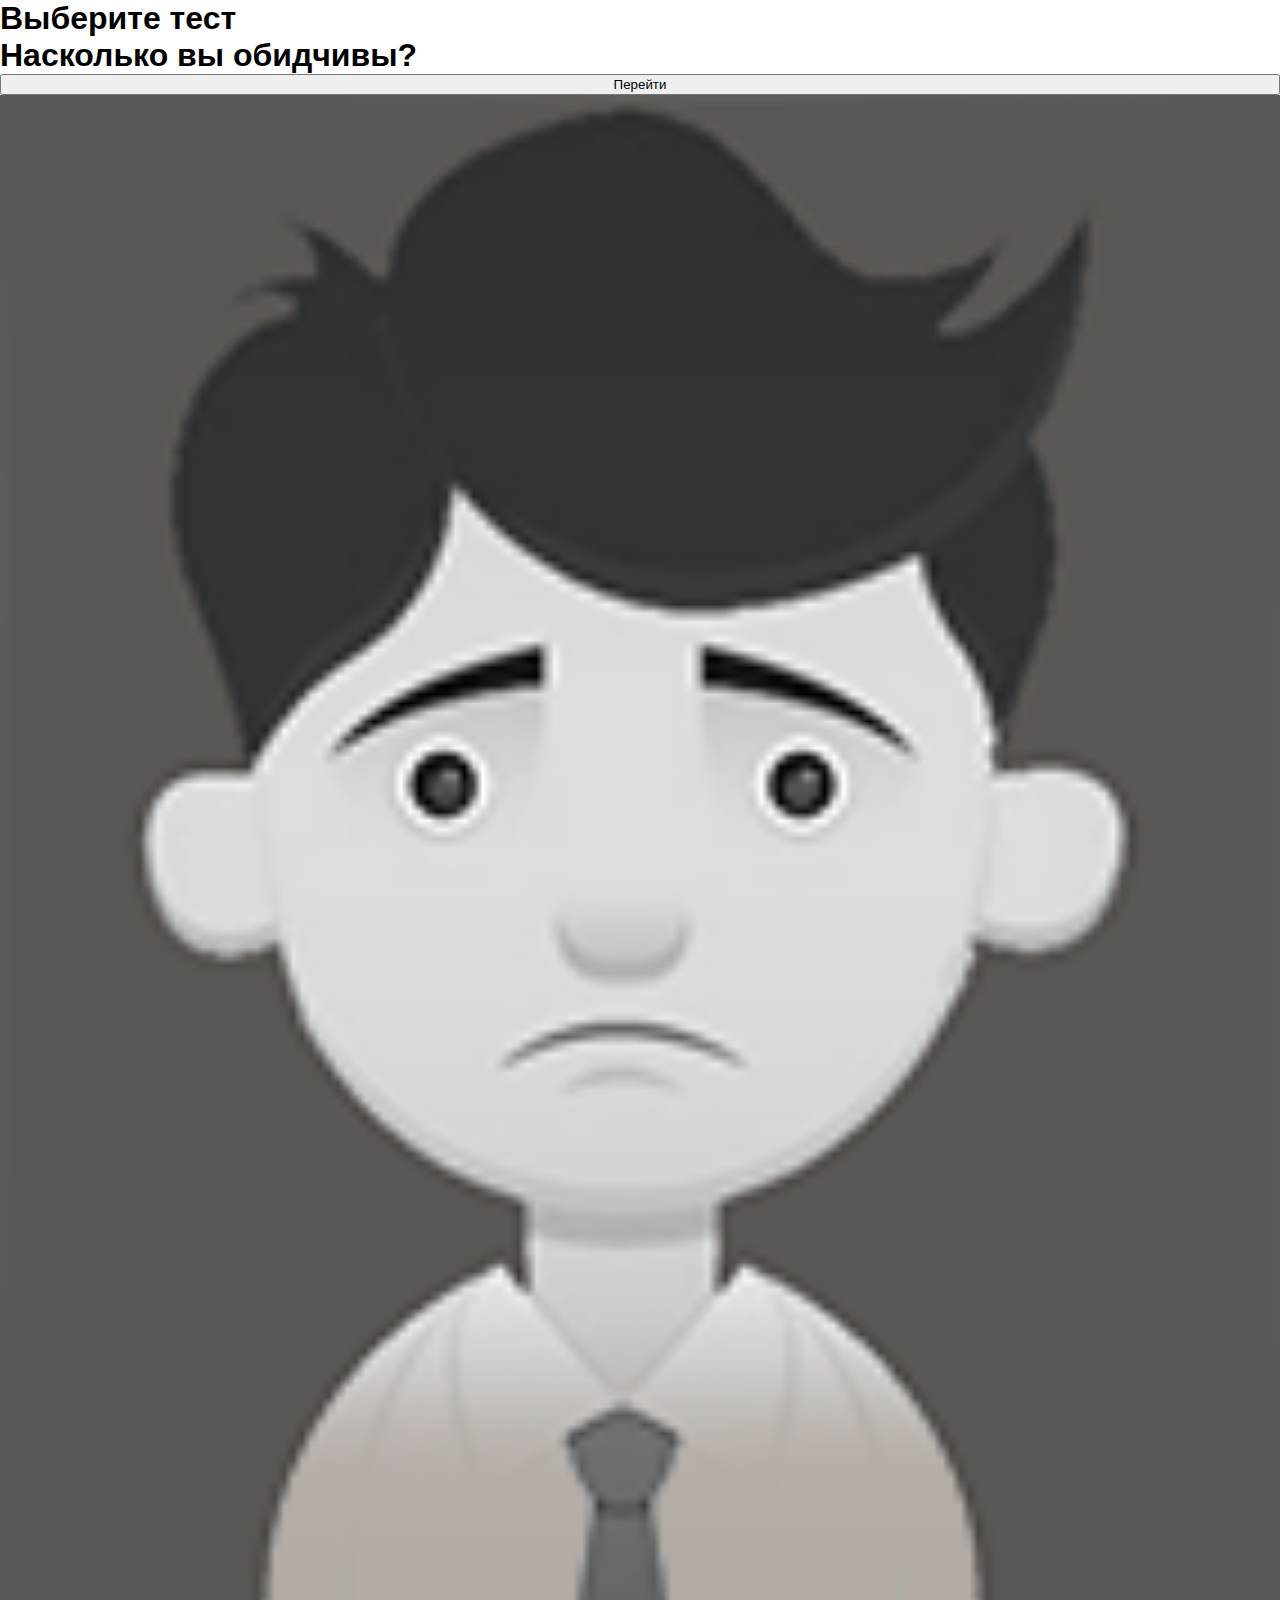
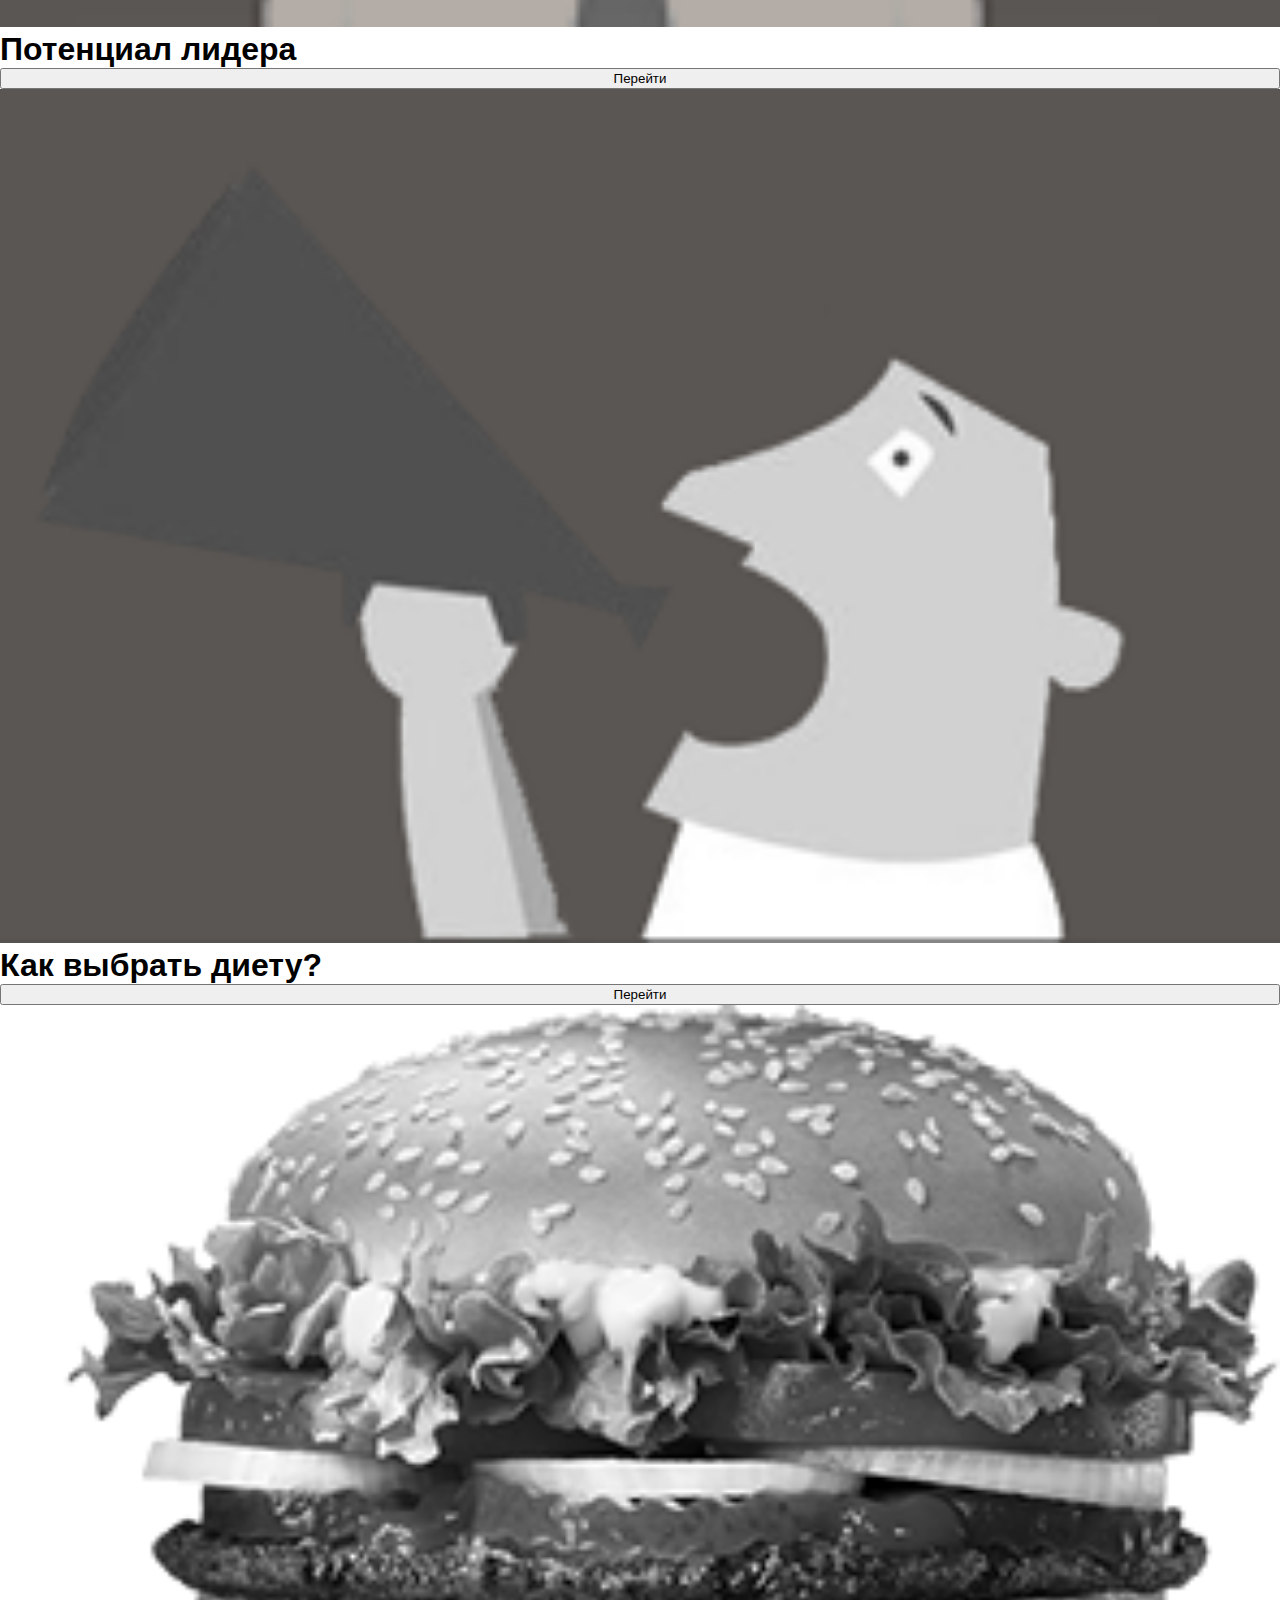
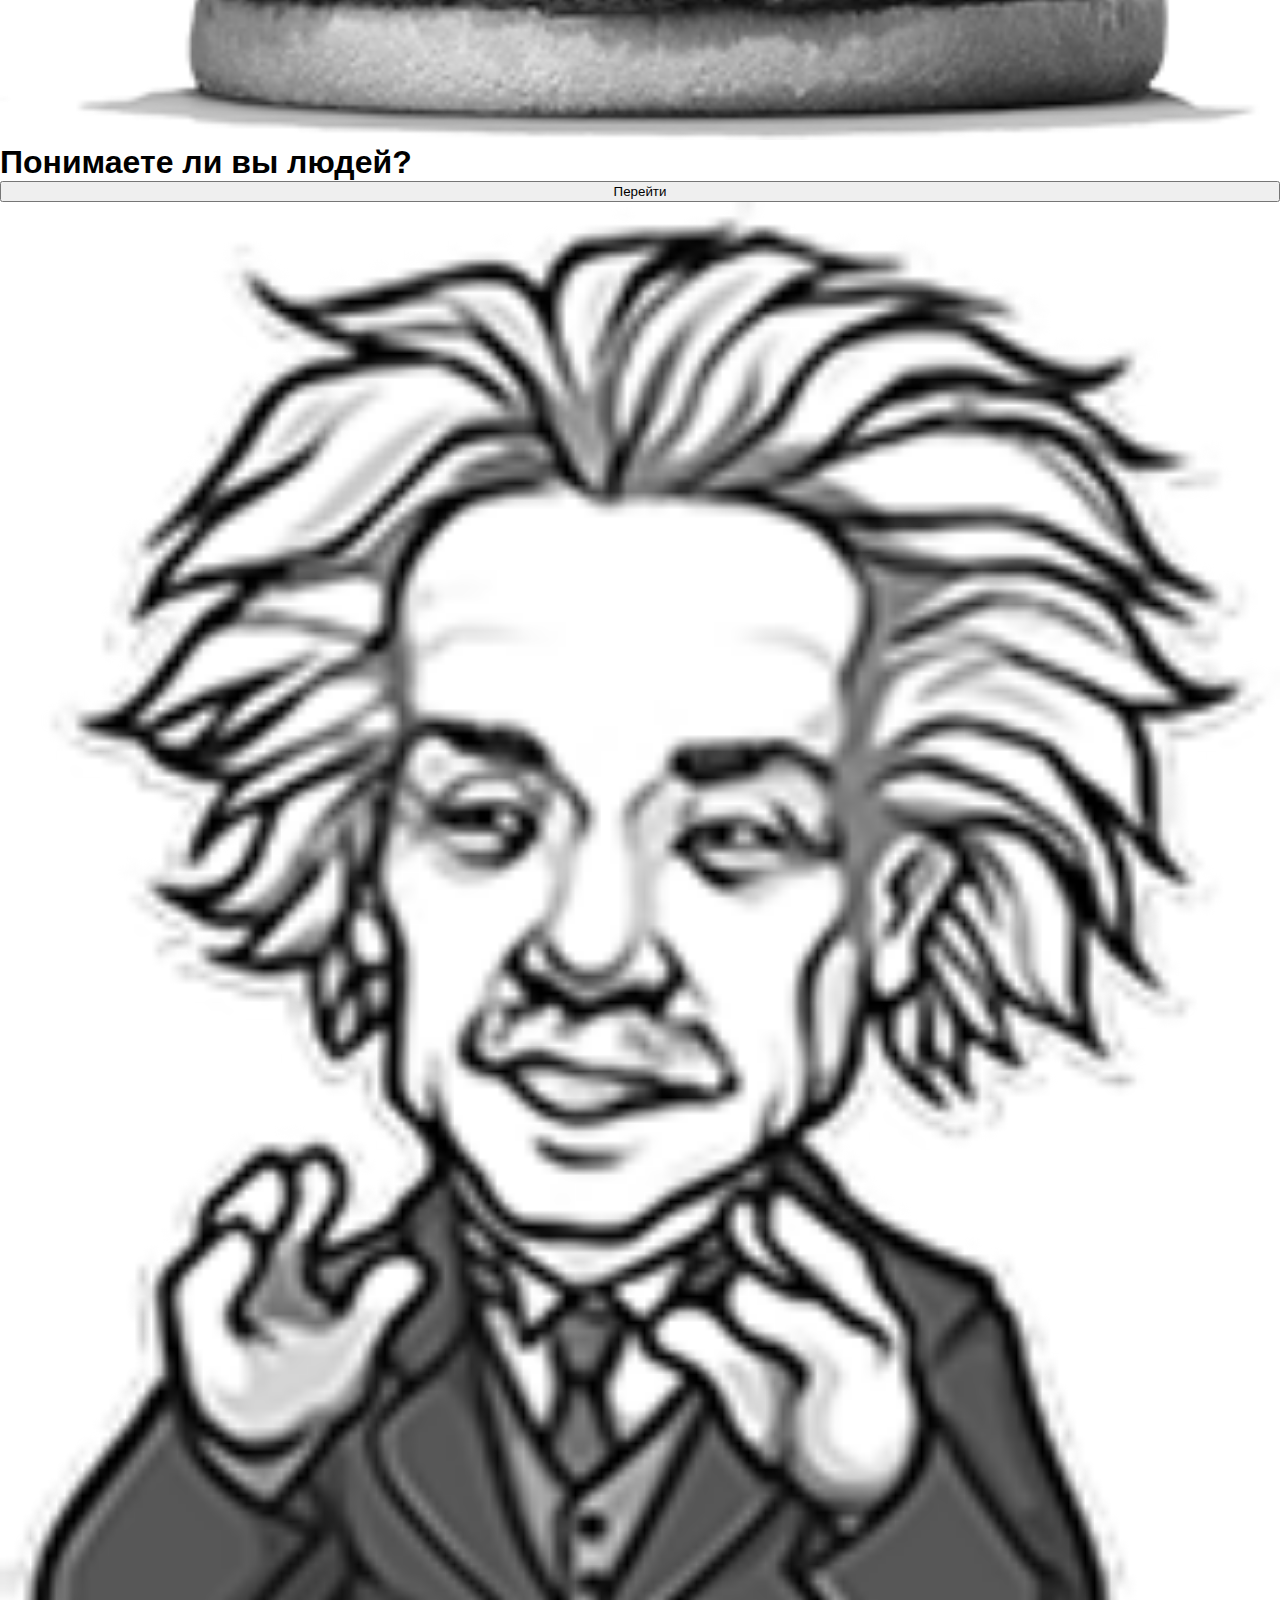
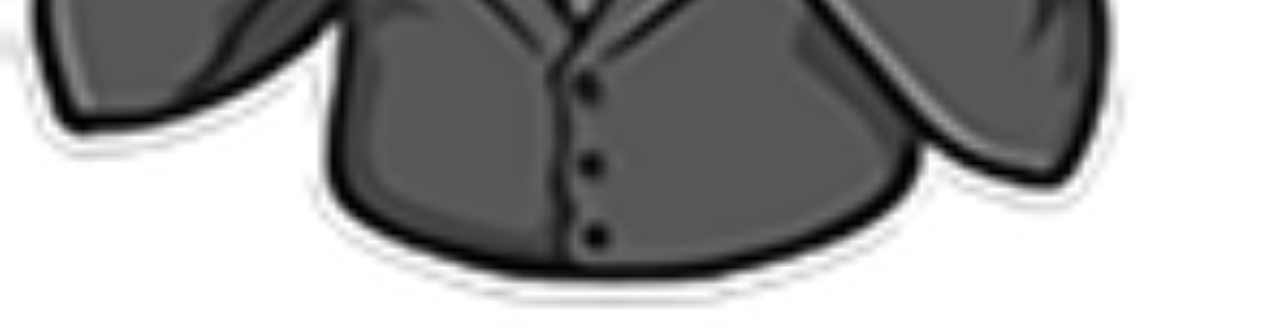
<file: index.html>
<!DOCTYPE html>
<head>
    <meta charset="UTF-8">
    <title>Тесты</title>
    <link rel="stylesheet" href="css/main.css">
</head>
<body>
    <div class="grid">
                <div>
                        <h1>Выберите тест</h1>
                </div>
        <div>
                <h1>Насколько вы обидчивы?</h1>
                <form action="test1.html" method="get">
                <input type="submit" value="Перейти"></form>
                <img class="img" src="img/obida.png">
        </div>
        <div>
                <h1>Потенциал лидера</h1>
                <form action="test2.html" method="get">
                <input type="submit" value="Перейти"></form>
                <img class="img" src="img/leader.png">
        </div>
        <div>
                <h1>Как выбрать диету?</h1>
                <form action="test3.html" method="get">
                <input type="submit" value="Перейти"></form>
                <img class="img" src="img/burger.png">
        </div>
        <div>
                <h1>Понимаете ли вы людей?</h1>
                <form action="test4.html" method="get">
                <input type="submit" value="Перейти"></form>
                <img class="img" src="img/ein.png">
        </div>
    </div>
</body>
</html>
</file>
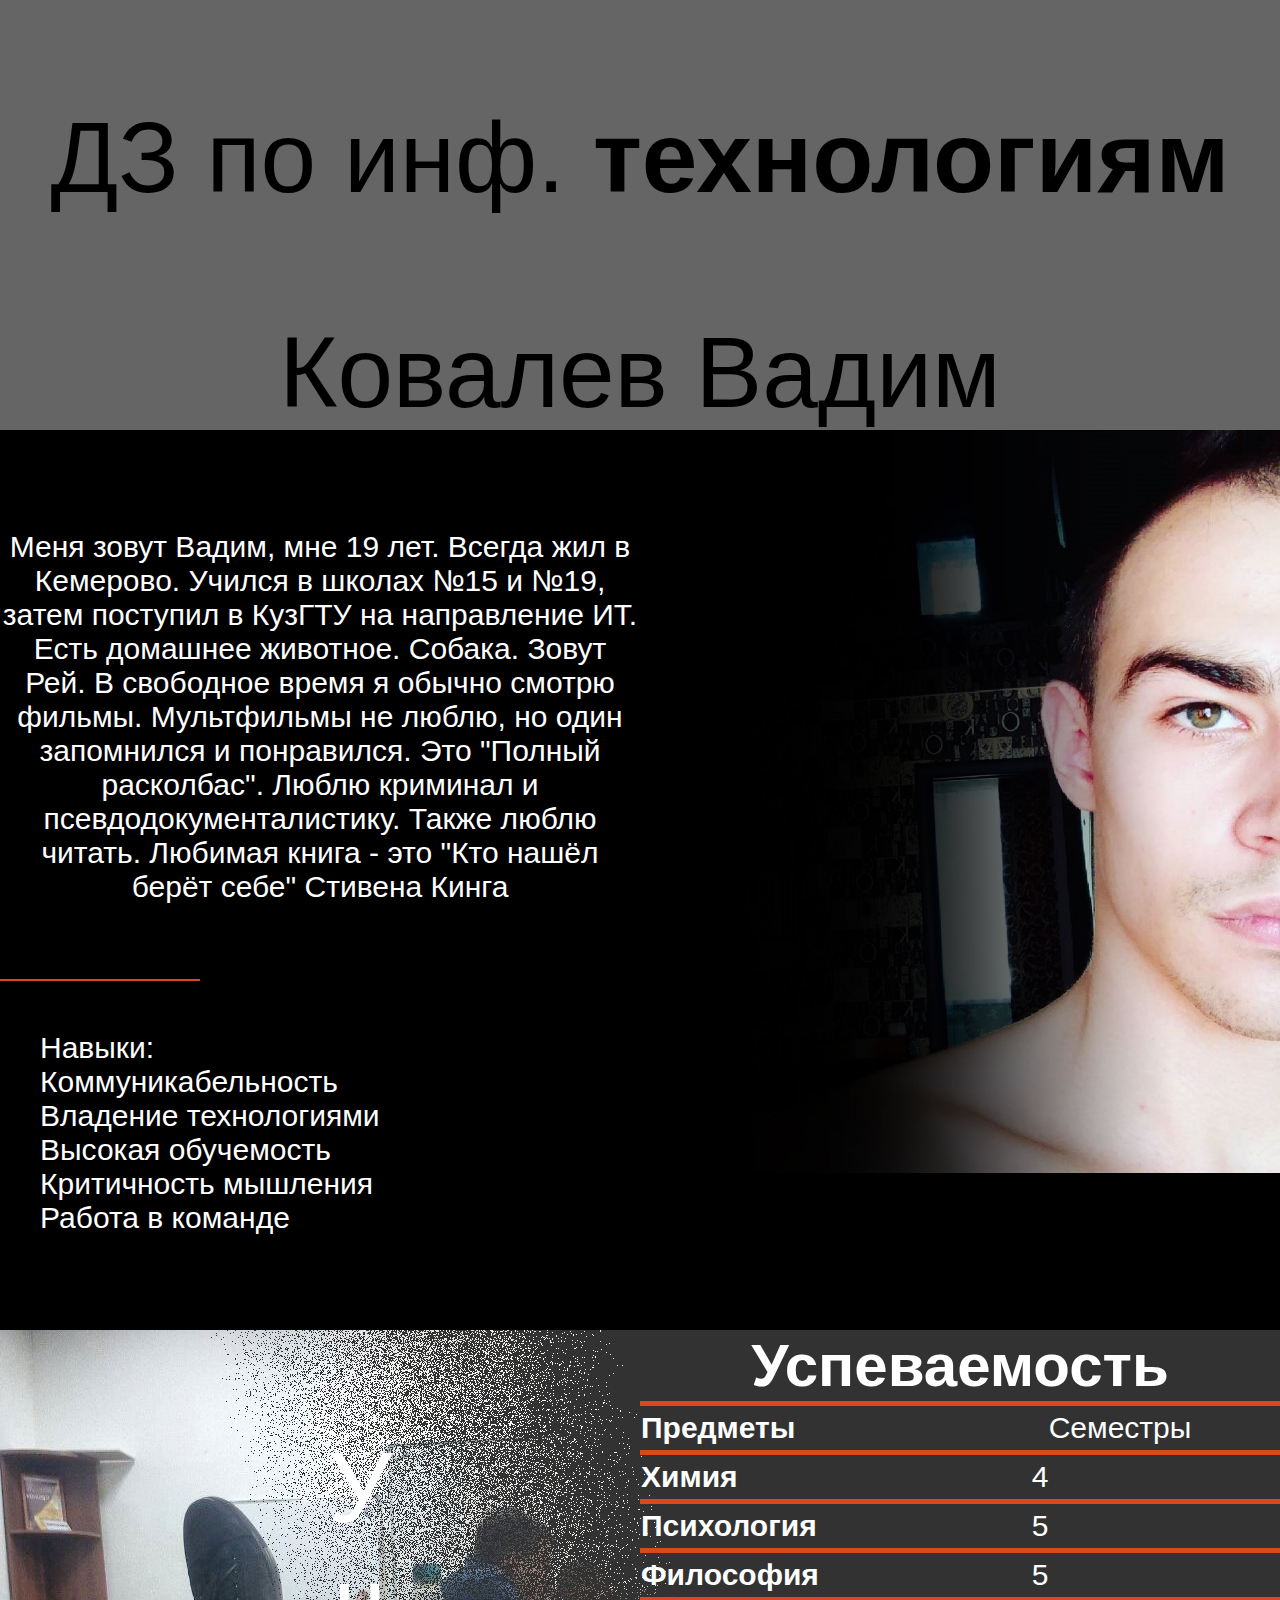
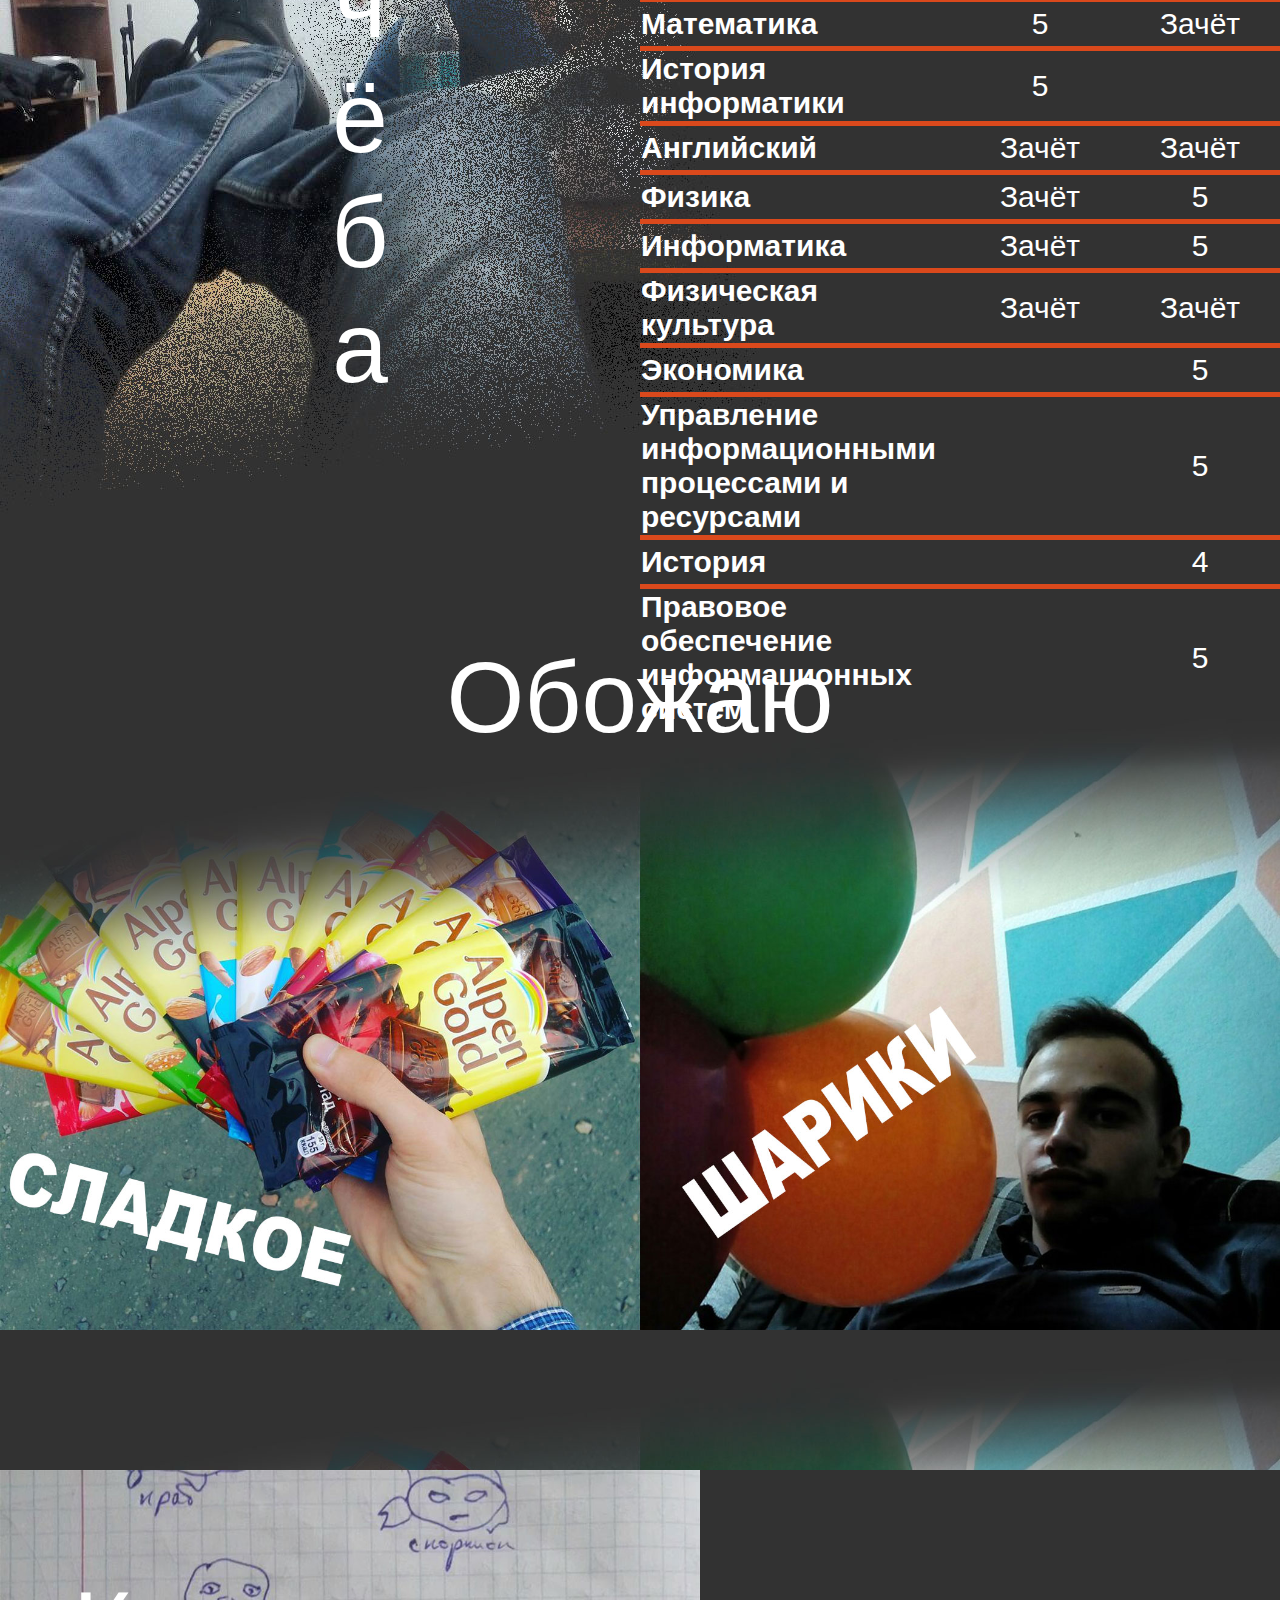
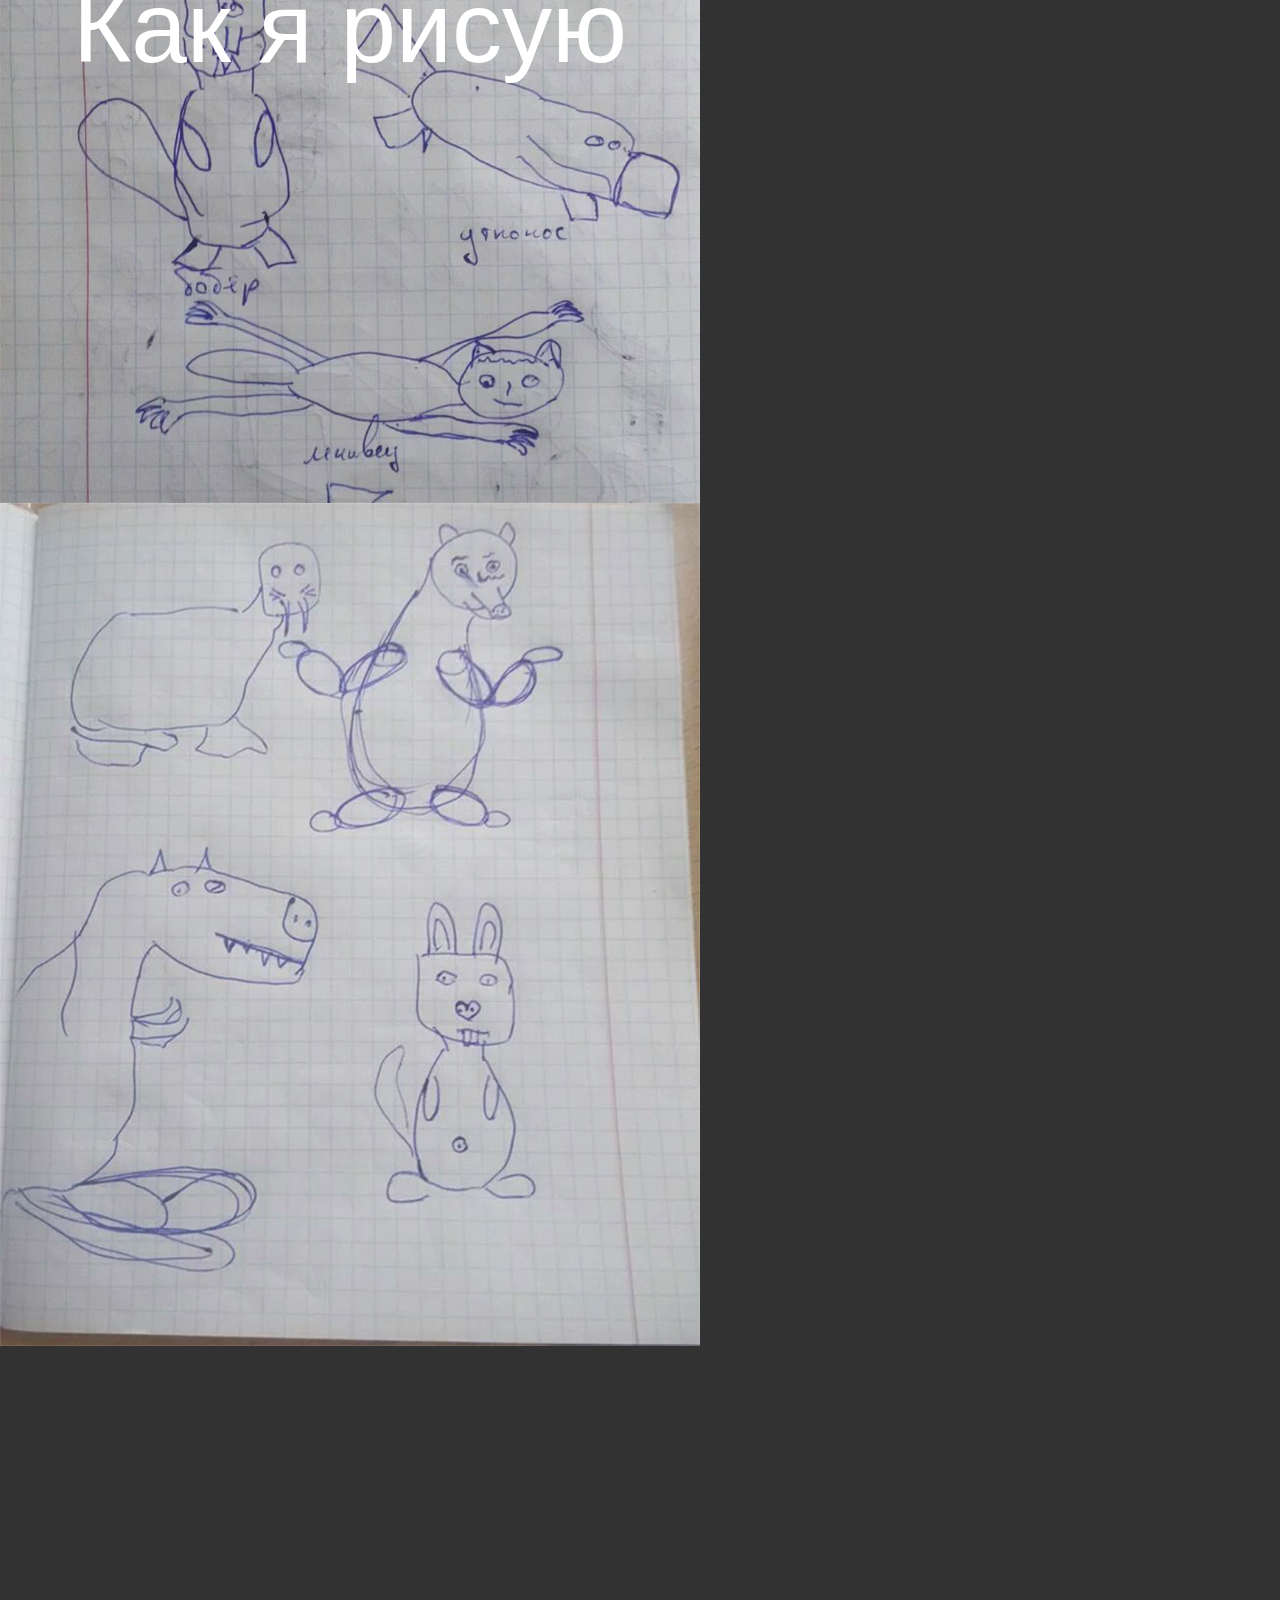
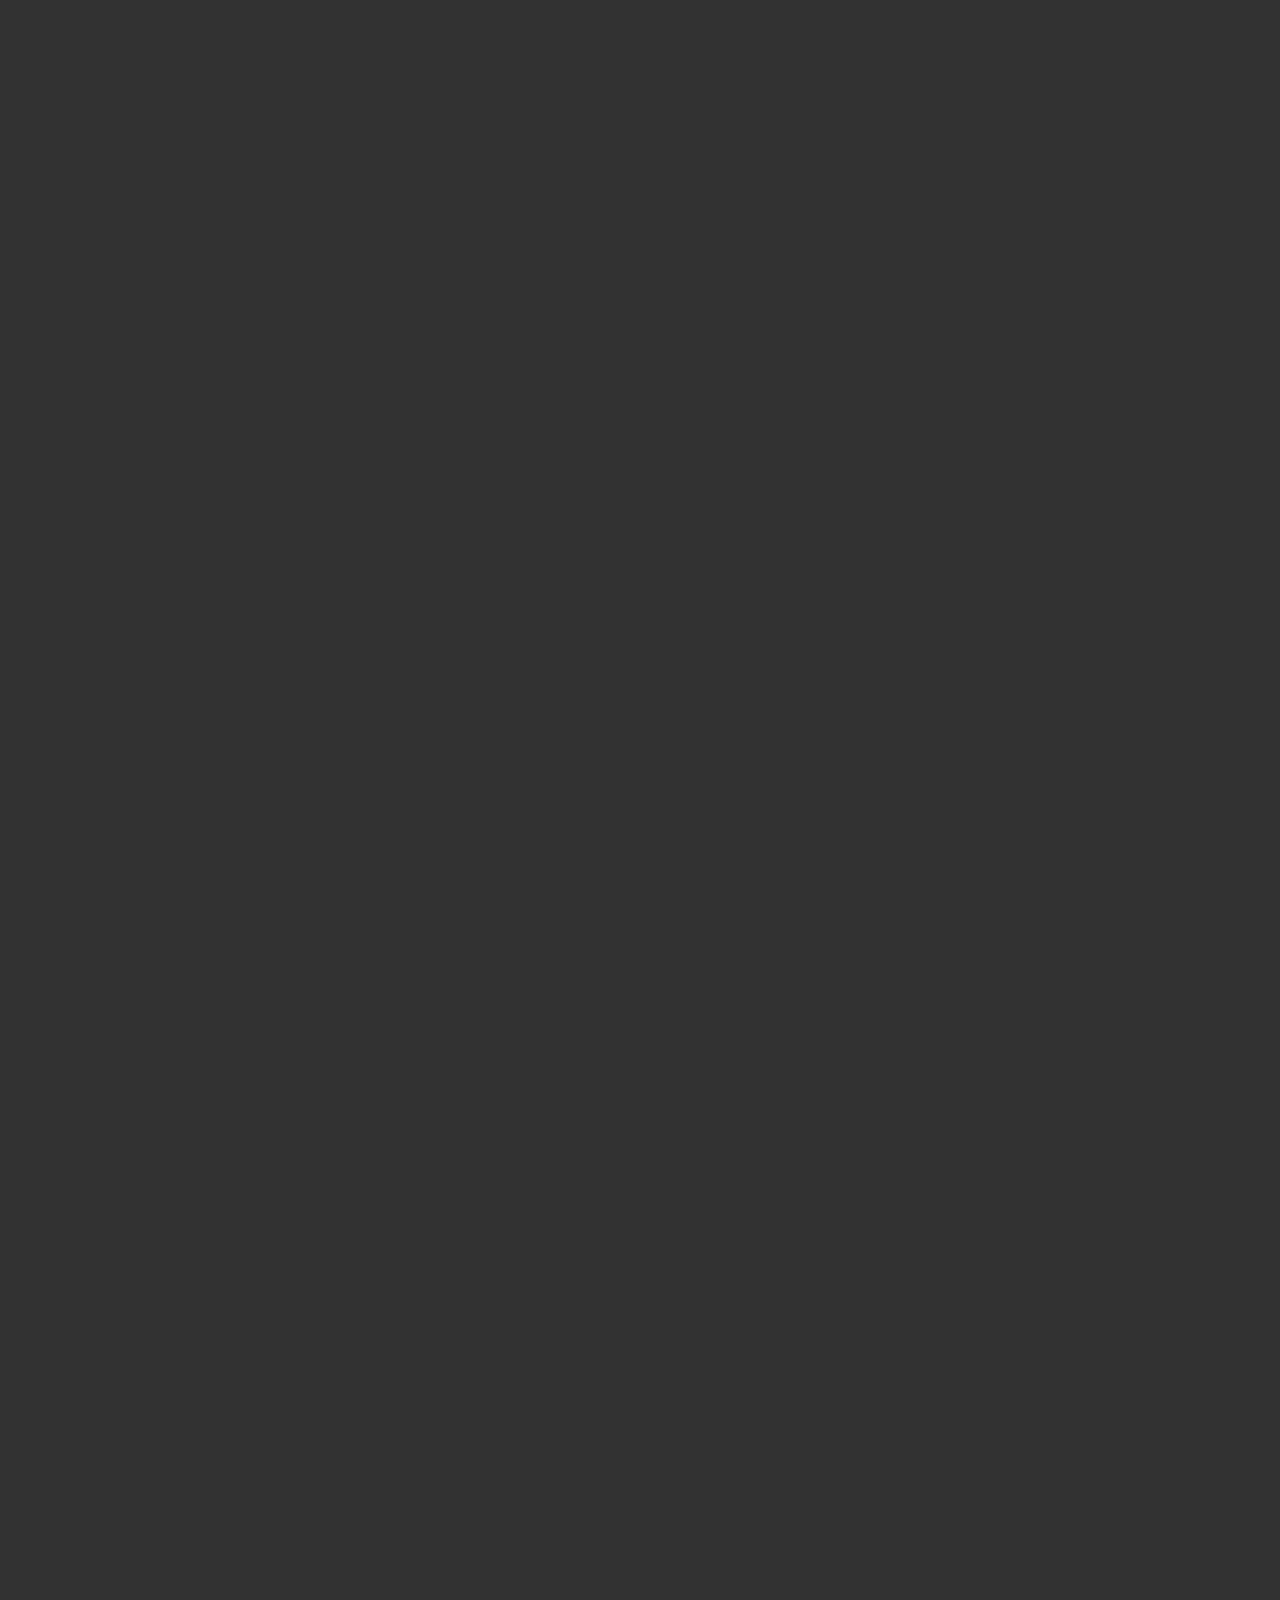
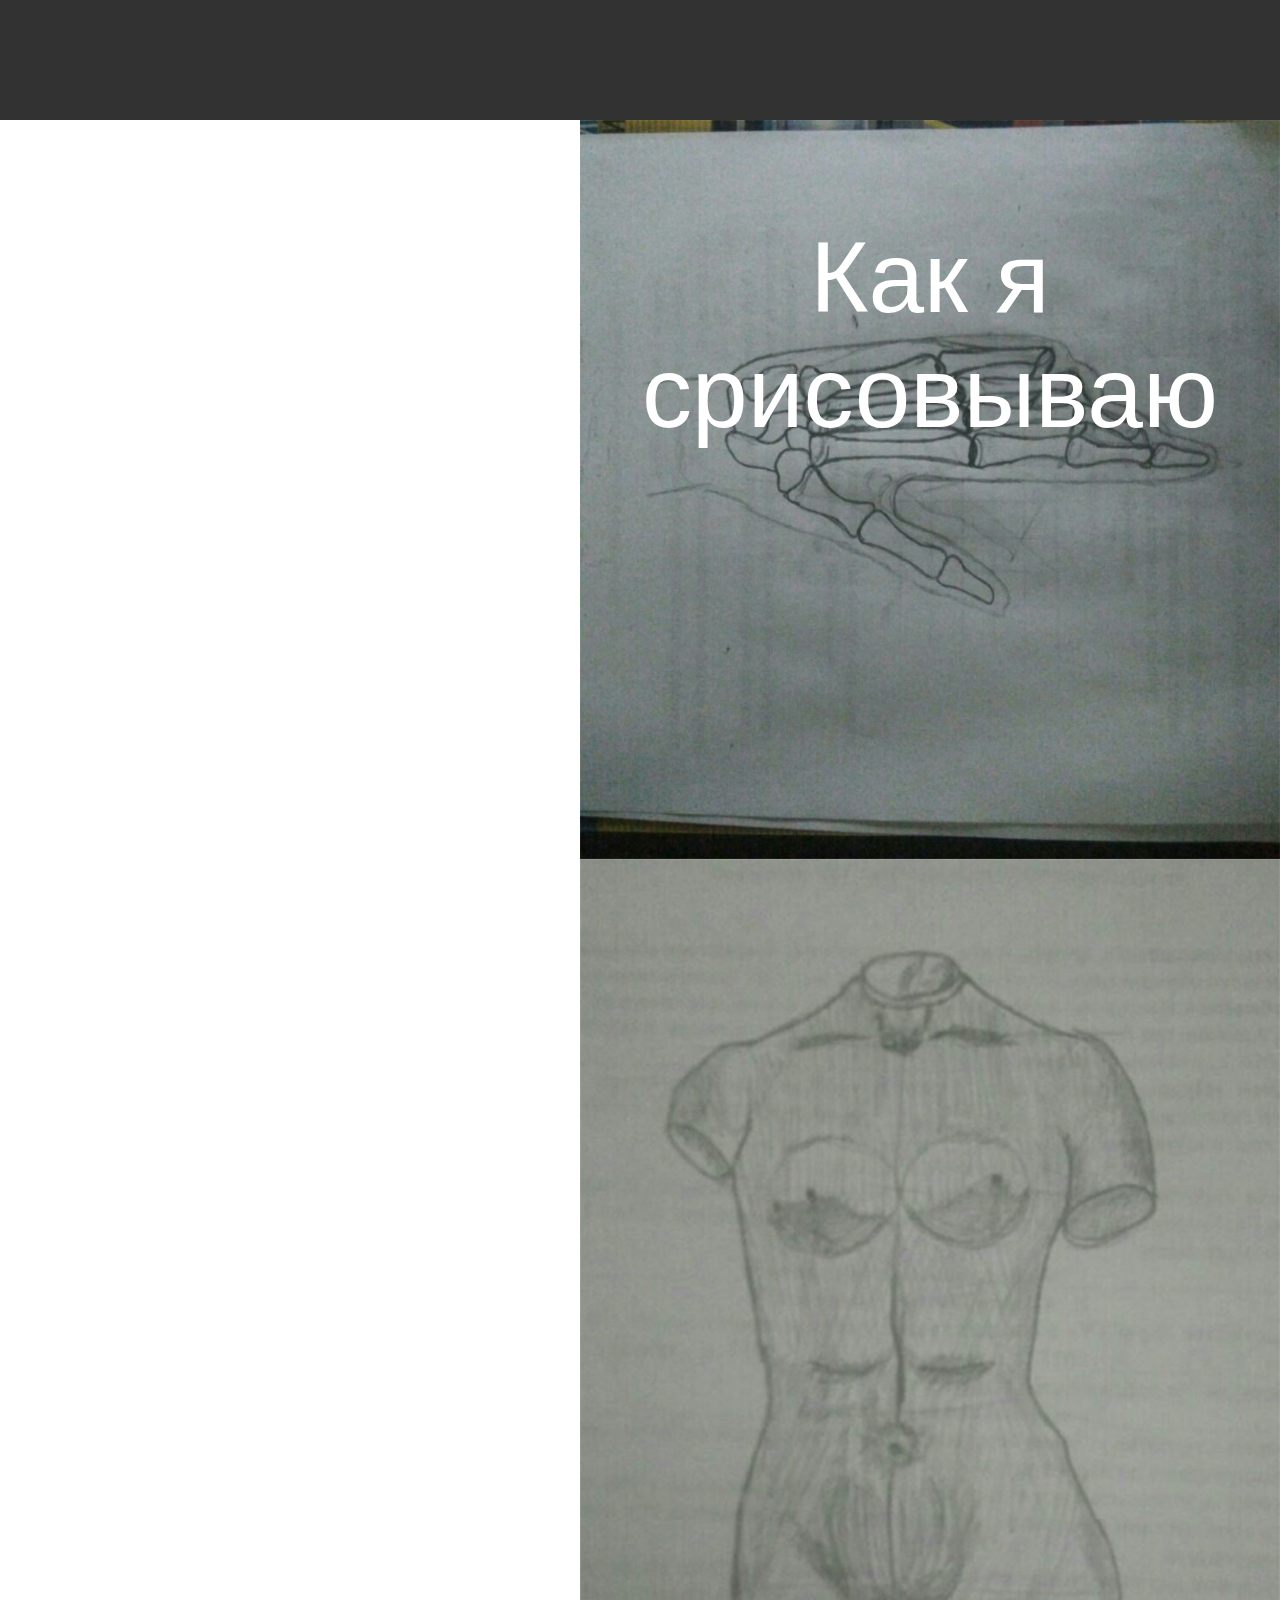
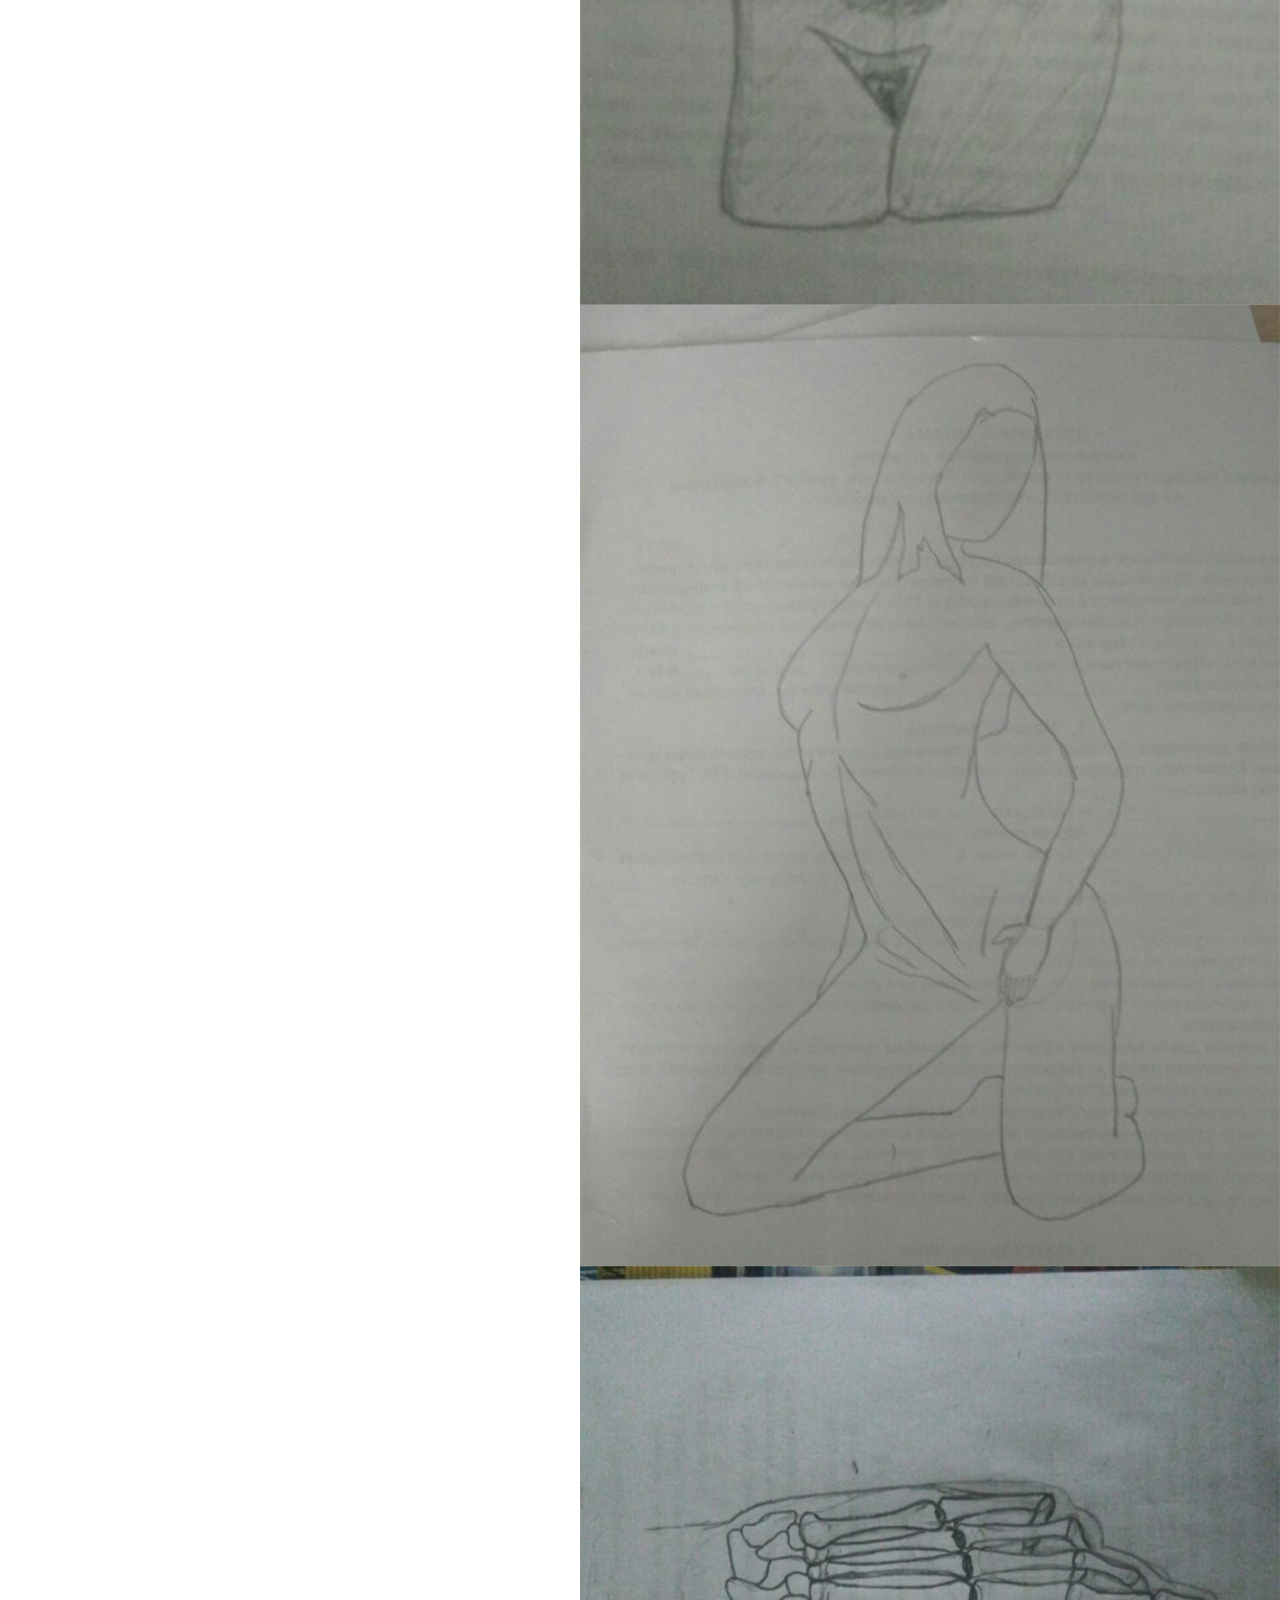
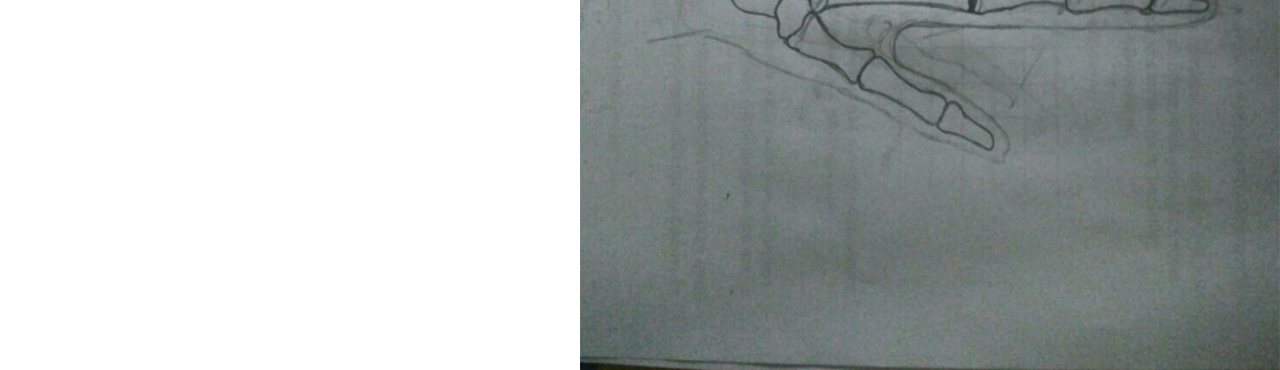
<file: about/index.html>
<!DOCTYPE html>
<html lang="en">
<head>
    <meta charset="UTF-8">
    <meta name="viewport" content="width=device-width, initial-scale=1.0">
    <meta http-equiv="X-UA-Compatible" content="ie=edge">
    <link rel="stylesheet" href="css/main.css">
    <title>О себе</title>
</head>
<body>
    <div id="wrapper">
        <header>
            <h1>ДЗ по инф. <span>технологиям</span></h1>
            <h1>Ковалев Вадим</h1>
        </header>
        <div class="about">
            <div class="about_content">
                <p>Меня зовут Вадим, мне 19 лет. Всегда жил в Кемерово. Учился в  школах №15 и №19, затем поступил в КузГТУ на направление ИТ. 
                    Есть домашнее животное. Собака. Зовут Рей. В свободное время я обычно смотрю фильмы. 
                    Мультфильмы не люблю, но один запомнился и понравился. Это "Полный расколбас".
                    Люблю криминал и псевдодокументалистику. Также люблю читать. Любимая книга - это "Кто нашёл берёт себе" Стивена Кинга
                </p>
                <div class="divider"></div>
                    <ul>
                        <li>Навыки:</li>
                        <li>Коммуникабельность</li>
                        <li>Владение технологиями</li>
                        <li>Высокая обучемость</li>
                        <li>Критичность мышления</li>
                        <li>Работа в команде</li>
                    </ul>
            </div>
            <div class="photo"></div>
        </div>
        <div class="study">
            <div class="study_content">
                <h1><ul>
                    <li>У</li>
                    <li>ч</li>
                    <li>ё</li>
                    <li>б</li>
                    <li>а</li>
                </ul></h1>
            </div>
            <div class="table">
                <table>
                    <tr>
                        <th colspan="3"><h1>Успеваемость</h1></th>
                    </tr>
                    <tr>
                        <th>Предметы</th>
                        <td class="coll1" colspan="2">Семестры</td>
                    </tr>
                    <tr>
                        <th>Химия</th>
                        <td>4</td>
                        <td></td>
                    </tr>
                    <tr>
                        <th>Психология</th>
                        <td>5</td>
                        <td></td>
                    </tr>
                    <tr>
                        <th>Философия</th>
                        <td>5</td>
                        <td></td>
                    </tr>
                    <tr>
                        <th>Математика</th>
                        <td>5</td>
                        <td>Зачёт</td>
                    </tr>
                    <tr>
                        <th>История информатики</th>
                        <td>5</td>
                        <td></td>
                    </tr>
                    <tr>
                        <th>Английский</th>
                        <td>Зачёт</td>
                        <td>Зачёт</td>
                    </tr>
                    <tr>
                        <th>Физика</th>
                        <td>Зачёт</td>
                        <td>5</td>
                    </tr>
                    <tr>
                        <th>Информатика</th>
                        <td>Зачёт</td>
                        <td>5</td>
                    </tr>
                    <tr>
                        <th>Физическая культура</th>
                        <td>Зачёт</td>
                        <td>Зачёт</td>
                    </tr>
                    <tr>
                        <th>Экономика</th>
                        <td></td>
                        <td>5</td>
                    </tr>
                    <tr>
                        <th>Управление информационными процессами и ресурсами</th>
                        <td></td>
                        <td>5</td>
                    </tr>
                    <tr>
                        <th>История</th>
                        <td></td>
                        <td>4</td>
                    </tr>
                    <tr class="last">
                        <th class="last">Правовое обеспечение информационных систем</th>
                        <td class="last"></td>
                        <td class="last">5</td>
                    </tr>
                </table>
            </div>
        </div>
        <div class="bads"><h1>Обожаю</h1></div>
        <div class="bad"></div>
        <div class="hobbies">
            <div class="left"><h1>Как я рисую</h1></div>
            <div class="right"><h1>Как я срисовываю</h1></div>
        </div>
    </div>
</body>
</html>
</file>
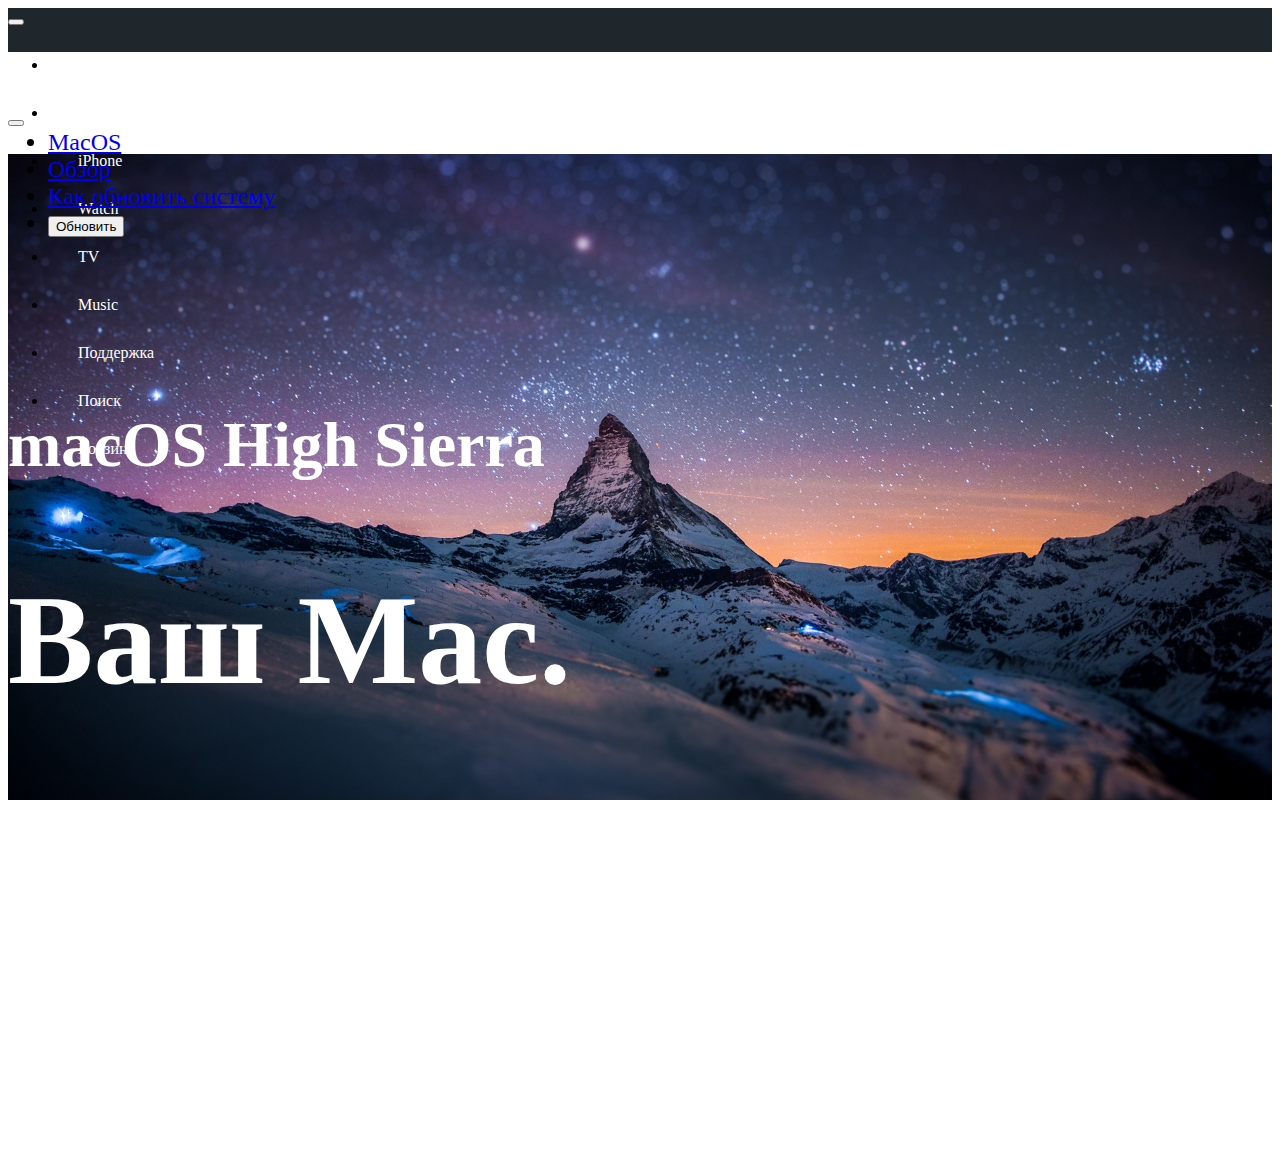
<file: ht/index.html>
<!doctype html>
<html lang="en">

<head>
    <title>Hello, world!</title>
    <meta charset="utf-8">
    <meta name="viewport" content="width=device-width, initial-scale=1, shrink-to-fit=no">

    <link rel="stylesheet" href="https://maxcdn.bootstrapcdn.com/bootstrap/4.0.0-beta.2/css/bootstrap.min.css" integrity="sha384-PsH8R72JQ3SOdhVi3uxftmaW6Vc51MKb0q5P2rRUpPvrszuE4W1povHYgTpBfshb"
        crossorigin="anonymous">
    <link rel="stylesheet" href="css/style.css">
</head>

<body>
    <nav class="navbar navbar-expand-sm navbar-dark" id="top">
        <div class="container">
            <button class="navbar-toggler" type="button" data-toggle="collapse" data-target="#navbarSupportedContent" aria-controls="navbarSupportedContent"
                aria-expanded="false" aria-label="Toggle navigation">
                <span class="navbar-toggler-icon"></span>
            </button>

            <div class="collapse navbar-collapse" id="navbarSupportedContent">
                <ul class="navbar-nav mr-auto">
                    <li class="nav-item active">
                        <a class="nav-link" href="#">Mac</a>
                    </li>
                    <li class="nav-item">
                        <a class="nav-link" href="#">iPad</a>
                    </li>
                    <li class="nav-item">
                        <a class="nav-link" href="#">iPhone</a>
                    </li>
                    <li class="nav-item">
                        <a class="nav-link" href="#">Watch</a>
                    </li>
                    <li class="nav-item">
                        <a class="nav-link" href="#">TV</a>
                    </li>
                    <li class="nav-item">
                        <a class="nav-link" href="#">Music</a>
                    </li>
                    <li class="nav-item">
                        <a class="nav-link" href="#">Поддержка</a>
                    </li>
                    <li class="nav-item">
                        <a class="nav-link" href="#">Поиск</a>
                    </li>
                    <li class="nav-item">
                        <a class="nav-link" href="#">Корзина</a>
                    </li>
                </ul>
            </div>
        </div>
    </nav>
    <nav class="navbar fixed-top navbar-expand-sm navbar-dark" id="top-menu">
        <div class="container">
            <button class="navbar-toggler" type="button" data-toggle="collapse" data-target="#navbarSupportedContent" aria-controls="navbarSupportedContent"
                aria-expanded="false" aria-label="Toggle navigation">
                <span class="navbar-toggler-icon"></span>
            </button>

            <div class="collapse navbar-collapse" id="navbarSupportedContent">
                <ul class="navbar-nav mr-auto">
                    <li class="nav-item active">
                        <a class="nav-link" href="#">MacOS</a>
                    </li>
                    <li class="nav-item">
                        <a href="#" class="nav-link disabled">Обзор</a>
                    </li>
                    <li class="nav-item">
                        <a href="#" class="nav-link">Как обновить систему</a>
                    </li>
                    <li class="nav-item">
                        <a href="#" class="nav-link">
                            <button id="btn" class="btn btn-light">Обновить</button>
                        </a>
                    </li>
                </ul>
            </div>
        </div>
    </nav>
    <div id="main" class="blur">
        <div class="container" id="about">
            <div id="about-text">
                <h3>macOS High Sierra</h3>
                <h1>Ваш Mac.</h1>
                <h1>Превосхождение.</h1>
            </div>
        </div>
    </div>
    <script src="https://code.jquery.com/jquery-3.2.1.slim.min.js" integrity="sha384-KJ3o2DKtIkvYIK3UENzmM7KCkRr/rE9/Qpg6aAZGJwFDMVNA/GpGFF93hXpG5KkN"
        crossorigin="anonymous"></script>
    <script src="https://cdnjs.cloudflare.com/ajax/libs/popper.js/1.12.3/umd/popper.min.js" integrity="sha384-vFJXuSJphROIrBnz7yo7oB41mKfc8JzQZiCq4NCceLEaO4IHwicKwpJf9c9IpFgh"
        crossorigin="anonymous"></script>
    <script src="https://maxcdn.bootstrapcdn.com/bootstrap/4.0.0-beta.2/js/bootstrap.min.js" integrity="sha384-alpBpkh1PFOepccYVYDB4do5UnbKysX5WZXm3XxPqe5iKTfUKjNkCk9SaVuEZflJ"
        crossorigin="anonymous"></script>
    <script src="js/main.js"></script>
</body>

</html>
</file>
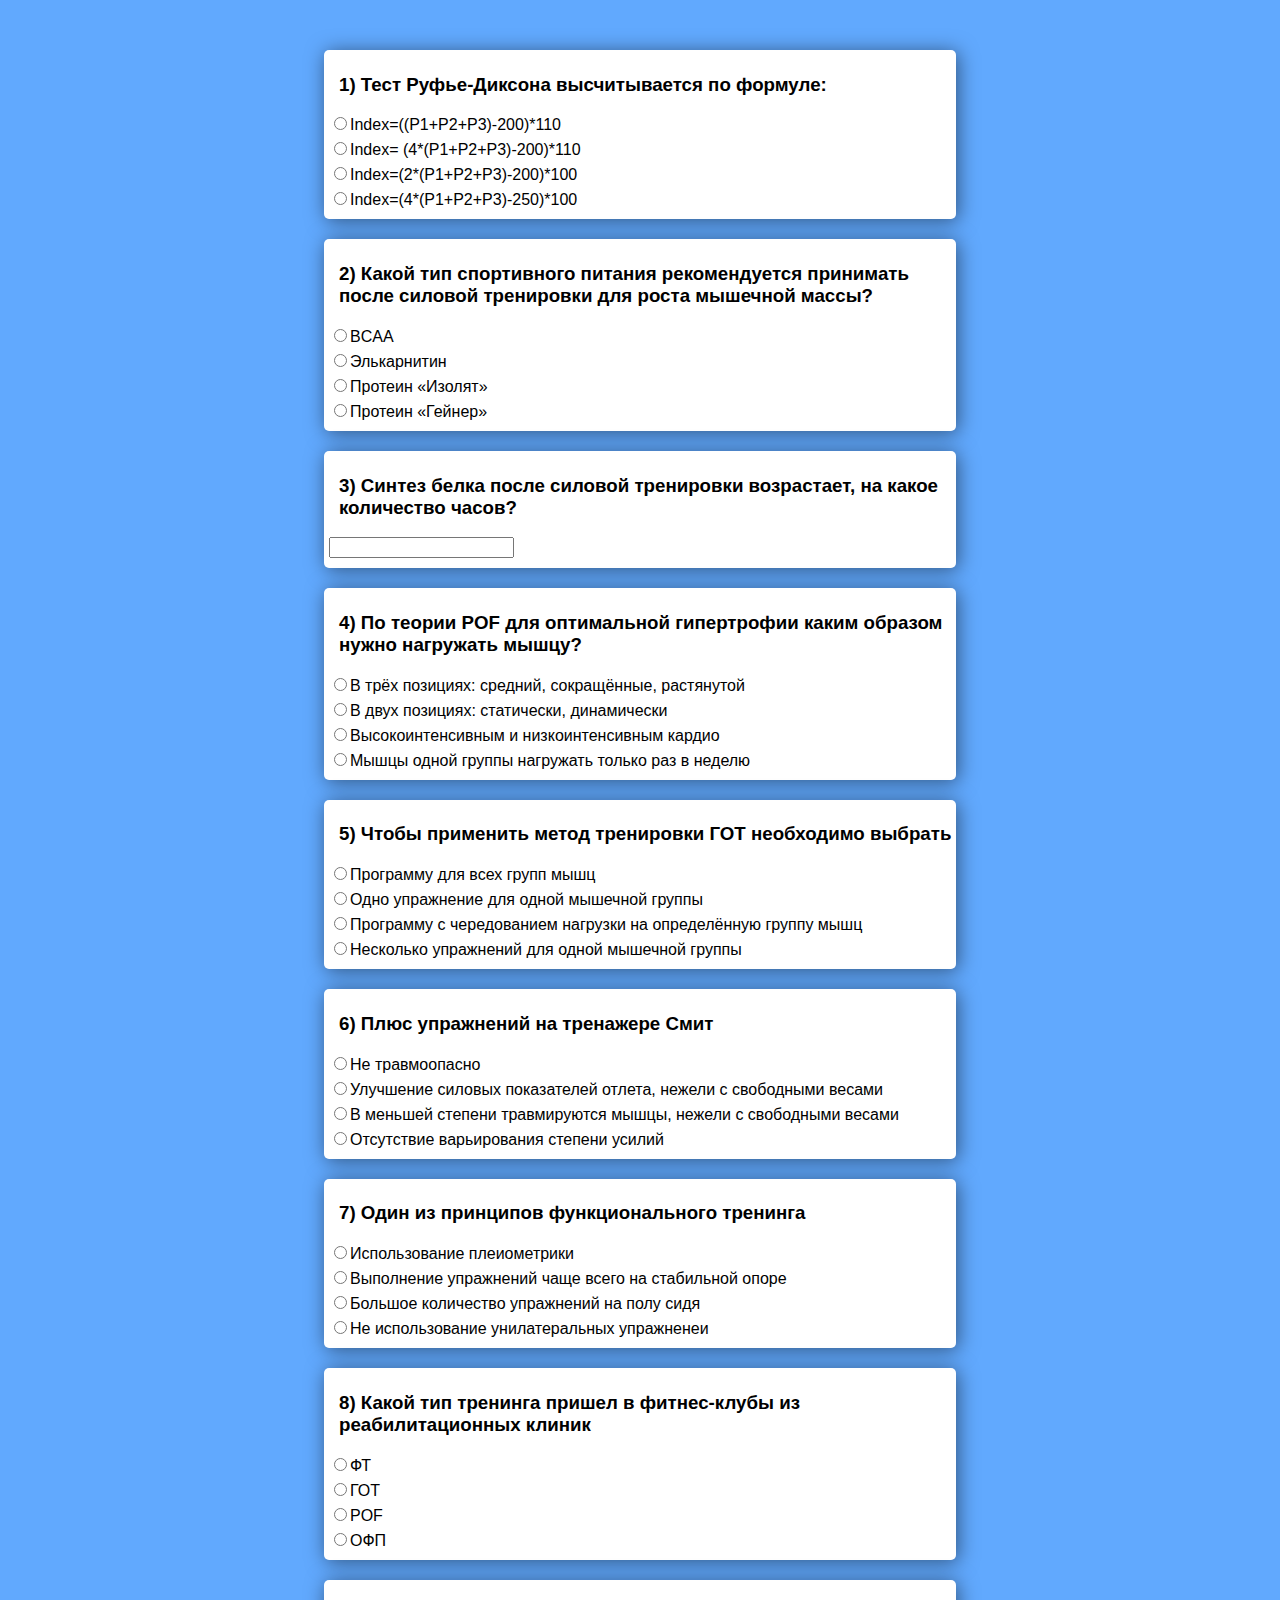
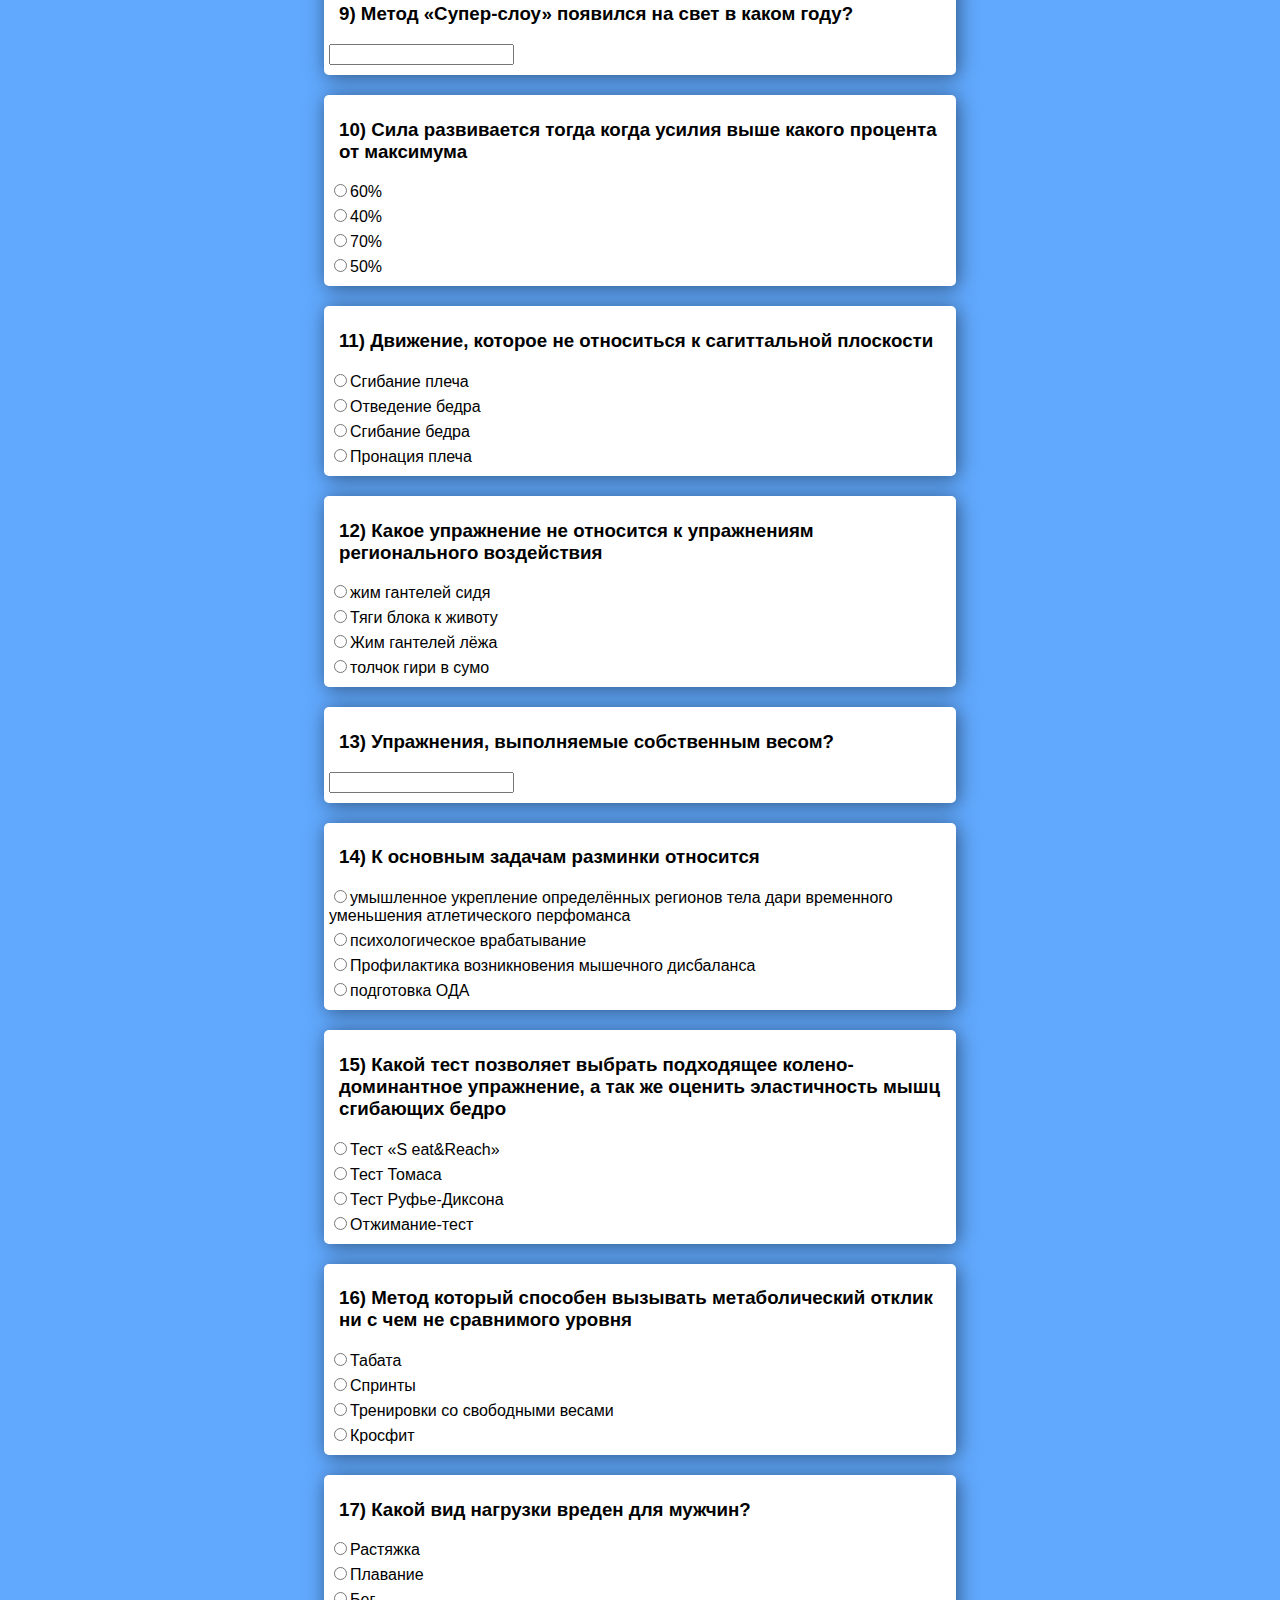
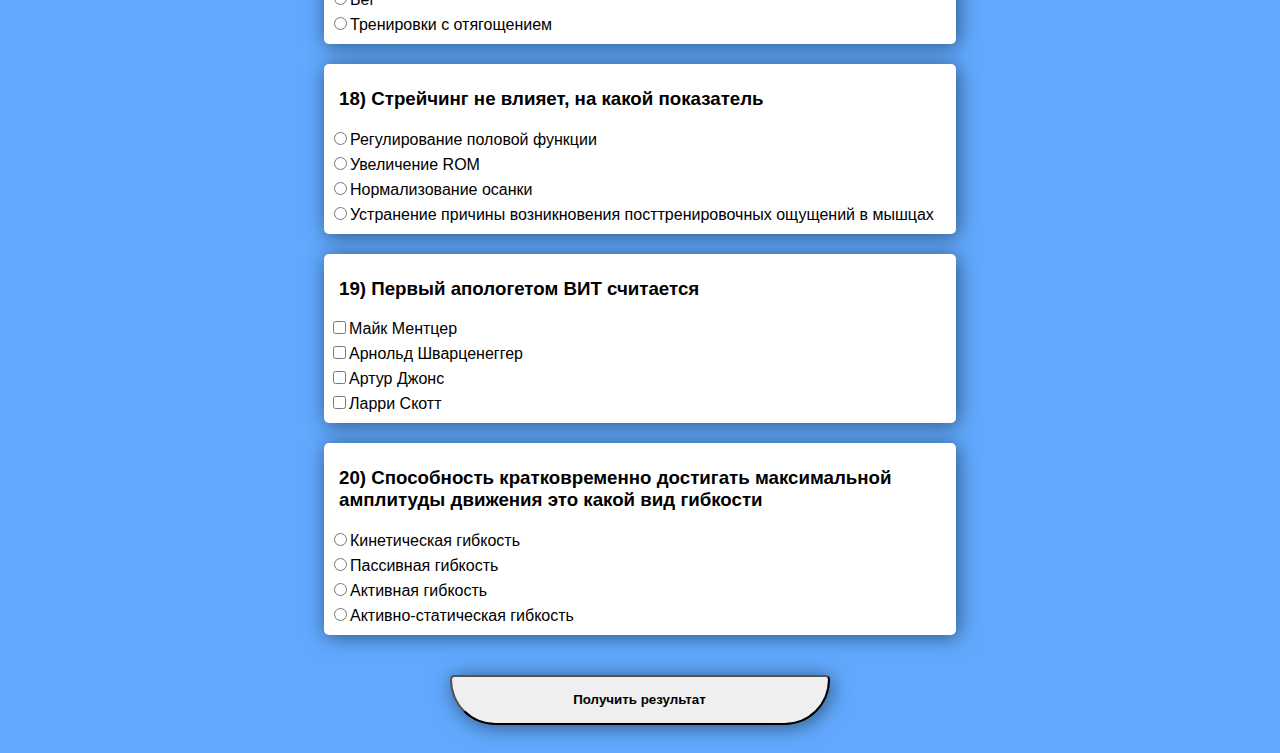
<file: testoviyTest/index.html>
<!DOCTYPE html>
<html lang="ru">
   <head>
      <meta charset="UTF-8">
      <meta name="viewport" content="width=device-width, initial-scale=1.0">
      <meta http-equiv="X-UA-Compatible" content="ie=edge">
      <link rel="stylesheet" href="css/main.css">
      <title>Тест</title>
   </head>
   <body>
    <div id="answer" name="answer"></div>
      <form name="test" method=post>
         <div class="question">
            <h3>1) Тест Руфье-Диксона высчитывается по формуле:</h3>
            <p><input name="q1" type="radio">Index=((P1+P2+P3)-200)*110</p>
            <p><input name="q1" type="radio">Index= (4*(P1+P2+P3)-200)*110</p>
            <p><input name="q1" type="radio">Index=(2*(P1+P2+P3)-200)*100</p>
            <p><input name="q1" type="radio">Index=(4*(P1+P2+P3)-250)*100</p>
         </div>
         <div class="question">
            <h3>2) Какой тип спортивного питания рекомендуется принимать после силовой тренировки для роста мышечной массы?</h3>
            <p><input name="q2" type="radio">BCAA</p>
            <p><input name="q2" type="radio">Элькарнитин</p>
            <p><input name="q2" type="radio">Протеин «Изолят»</p>
            <p><input name="q2" type="radio">Протеин «Гейнер»</p>
         </div>
         <div class="question">
            <h3>3) Синтез белка после силовой тренировки возрастает,  на какое количество часов?</h3>
            <p><input name="q3" type="text"></p>
         </div>
         <div class="question">
            <h3>4) По теории POF для оптимальной гипертрофии каким образом нужно нагружать мышцу?</h3>
            <p><input name="q4" type="radio">В трёх позициях: средний, сокращённые, растянутой</p>
            <p><input name="q4" type="radio">В двух позициях: статически, динамически</p>
            <p><input name="q4" type="radio">Высокоинтенсивным  и низкоинтенсивным кардио</p>
            <p><input name="q4" type="radio">Мышцы одной группы нагружать только раз в неделю</p>
         </div>
         <div class="question">
            <h3>5) Чтобы применить метод тренировки ГОТ необходимо выбрать</h3>
            <p><input name="q5" type="radio">Программу для всех групп мышц</p>
            <p><input name="q5" type="radio">Одно упражнение для одной мышечной группы</p>
            <p><input name="q5" type="radio">Программу с чередованием нагрузки на определённую группу мышц</p>
            <p><input name="q5" type="radio">Несколько упражнений для одной мышечной группы</p>
         </div>
         <div class="question">
            <h3>6) Плюс упражнений на тренажере Смит</h3>
            <p><input name="q6" type="radio">Не травмоопасно</p>
            <p><input name="q6" type="radio">Улучшение силовых показателей отлета, нежели с свободными весами</p>
            <p><input name="q6" type="radio">В меньшей степени травмируются мышцы, нежели с свободными весами</p>
            <p><input name="q6" type="radio">Отсутствие варьирования степени усилий</p>
         </div>
         <div class="question">
            <h3>7) Один из принципов функционального тренинга </h3>
            <p><input name="q7" type="radio">Использование плеиометрики</p>
            <p><input name="q7" type="radio">Выполнение упражнений чаще всего на стабильной опоре </p>
            <p><input name="q7" type="radio">Большое количество упражнений на полу сидя</p>
            <p><input name="q7" type="radio">Не использование унилатеральных упражненеи</p>
         </div>
         <div class="question">
            <h3>8) Какой  тип тренинга пришел в фитнес-клубы из реабилитационных клиник </h3>
            <p><input name="q8" type="radio">ФТ</p>
            <p><input name="q8" type="radio">ГОТ</p>
            <p><input name="q8" type="radio">POF</p>
            <p><input name="q8" type="radio">ОФП</p>
         </div>
         <div class="question">
            <h3>9) Метод «Супер-слоу» появился на свет в каком году?</h3>
            <p><input name="q9" type="text"></p>
         </div>
         <div class="question">
            <h3>10) Сила развивается тогда когда усилия выше какого процента от максимума</h3>
            <p><input name="q10" type="radio">60%</p>
            <p><input name="q10" type="radio">40%</p>
            <p><input name="q10" type="radio">70%</p>
            <p><input name="q10" type="radio">50%</p>
         </div>
         <div class="question">
            <h3>11) Движение, которое не относиться к сагиттальной плоскости</h3>
            <p><input name="q11" type="radio">Сгибание плеча</p>
            <p><input name="q11" type="radio">Отведение бедра</p>
            <p><input name="q11" type="radio">Сгибание бедра</p>
            <p><input name="q11" type="radio">Пронация плеча</p>
         </div>
         <div class="question">
            <h3>12) Какое упражнение не относится к упражнениям регионального воздействия</h3>
            <p><input name="q12" type="radio">жим гантелей сидя</p>
            <p><input name="q12" type="radio">Тяги блока к животу</p>
            <p><input name="q12" type="radio">Жим гантелей лёжа</p>
            <p><input name="q12" type="radio">толчок гири в сумо</p>
         </div>
         <div class="question">
            <h3>13) Упражнения, выполняемые  собственным весом?</h3>
            <p><input name="q13" type="text"></p>
         </div>
         <div class="question">
            <h3>14) К основным задачам разминки относится </h3>
            <p><input name="q14" type="radio">умышленное укрепление определённых регионов тела дари временного уменьшения атлетического перфоманса</p>
            <p><input name="q14" type="radio">психологическое врабатывание </p>
            <p><input name="q14" type="radio">Профилактика возникновения мышечного дисбаланса</p>
            <p><input name="q14" type="radio">подготовка ОДА</p>
         </div>
         <div class="question">
            <h3>15) Какой тест позволяет выбрать подходящее колено-доминантное упражнение, а так же оценить эластичность мышц сгибающих бедро</h3>
            <p><input name="q15" type="radio">Тест «S eat&Reach»</p>
            <p><input name="q15" type="radio">Тест Томаса</p>
            <p><input name="q15" type="radio">Тест Руфье-Диксона</p>
            <p><input name="q15" type="radio">Отжимание-тест</p>
         </div>
         <div class="question">
            <h3>16) Метод который способен вызывать метаболический отклик ни с чем не сравнимого уровня</h3>
            <p><input name="q16" type="radio">Табата</p>
            <p><input name="q16" type="radio">Спринты</p>
            <p><input name="q16" type="radio">Тренировки со свободными весами</p>
            <p><input name="q16" type="radio">Кросфит</p>
         </div>
         <div class="question">
            <h3>17) Какой вид нагрузки вреден для мужчин?</h3>
            <p><input name="q17" type="radio">Растяжка</p>
            <p><input name="q17" type="radio">Плавание</p>
            <p><input name="q17" type="radio">Бег</p>
            <p><input name="q17" type="radio">Тренировки с отягощением</p>
         </div>
         <div class="question">
            <h3>18) Стрейчинг не влияет, на какой показатель</h3>
            <p><input name="q18" type="radio">Регулирование половой функции</p>
            <p><input name="q18" type="radio">Увеличение ROM</p>
            <p><input name="q18" type="radio">Нормализование осанки</p>
            <p><input name="q18" type="radio">Устранение причины возникновения посттренировочных ощущений в мышцах</p>
         </div>
         <div class="question">
            <h3>19) Первый апологетом ВИТ считается</h3>
            <p><input name="q19" type="checkbox">Майк Ментцер </p>
            <p><input name="q19" type="checkbox">Арнольд Шварценеггер</p>
            <p><input name="q19" type="checkbox">Артур Джонс</p>
            <p><input name="q19" type="checkbox">Ларри Скотт</p>
         </div>
         <div class="question">
            <h3>20) Способность кратковременно достигать максимальной амплитуды движения это какой вид гибкости</h3>
            <p><input name="q20" type="radio">Кинетическая гибкость</p>
            <p><input name="q20" type="radio">Пассивная гибкость</p>
            <p><input name="q20" type="radio">Активная  гибкость</p>
            <p><input name="q20" type="radio">Активно-статическая гибкость</p>
         </div>
      </form>
      <a href="#answer"><button class="subm" onclick="ready();">Получить результат</button></a>
      <script id="script"></script>
      <script src="js/main.js"></script>
   </body>
</html>
</file>
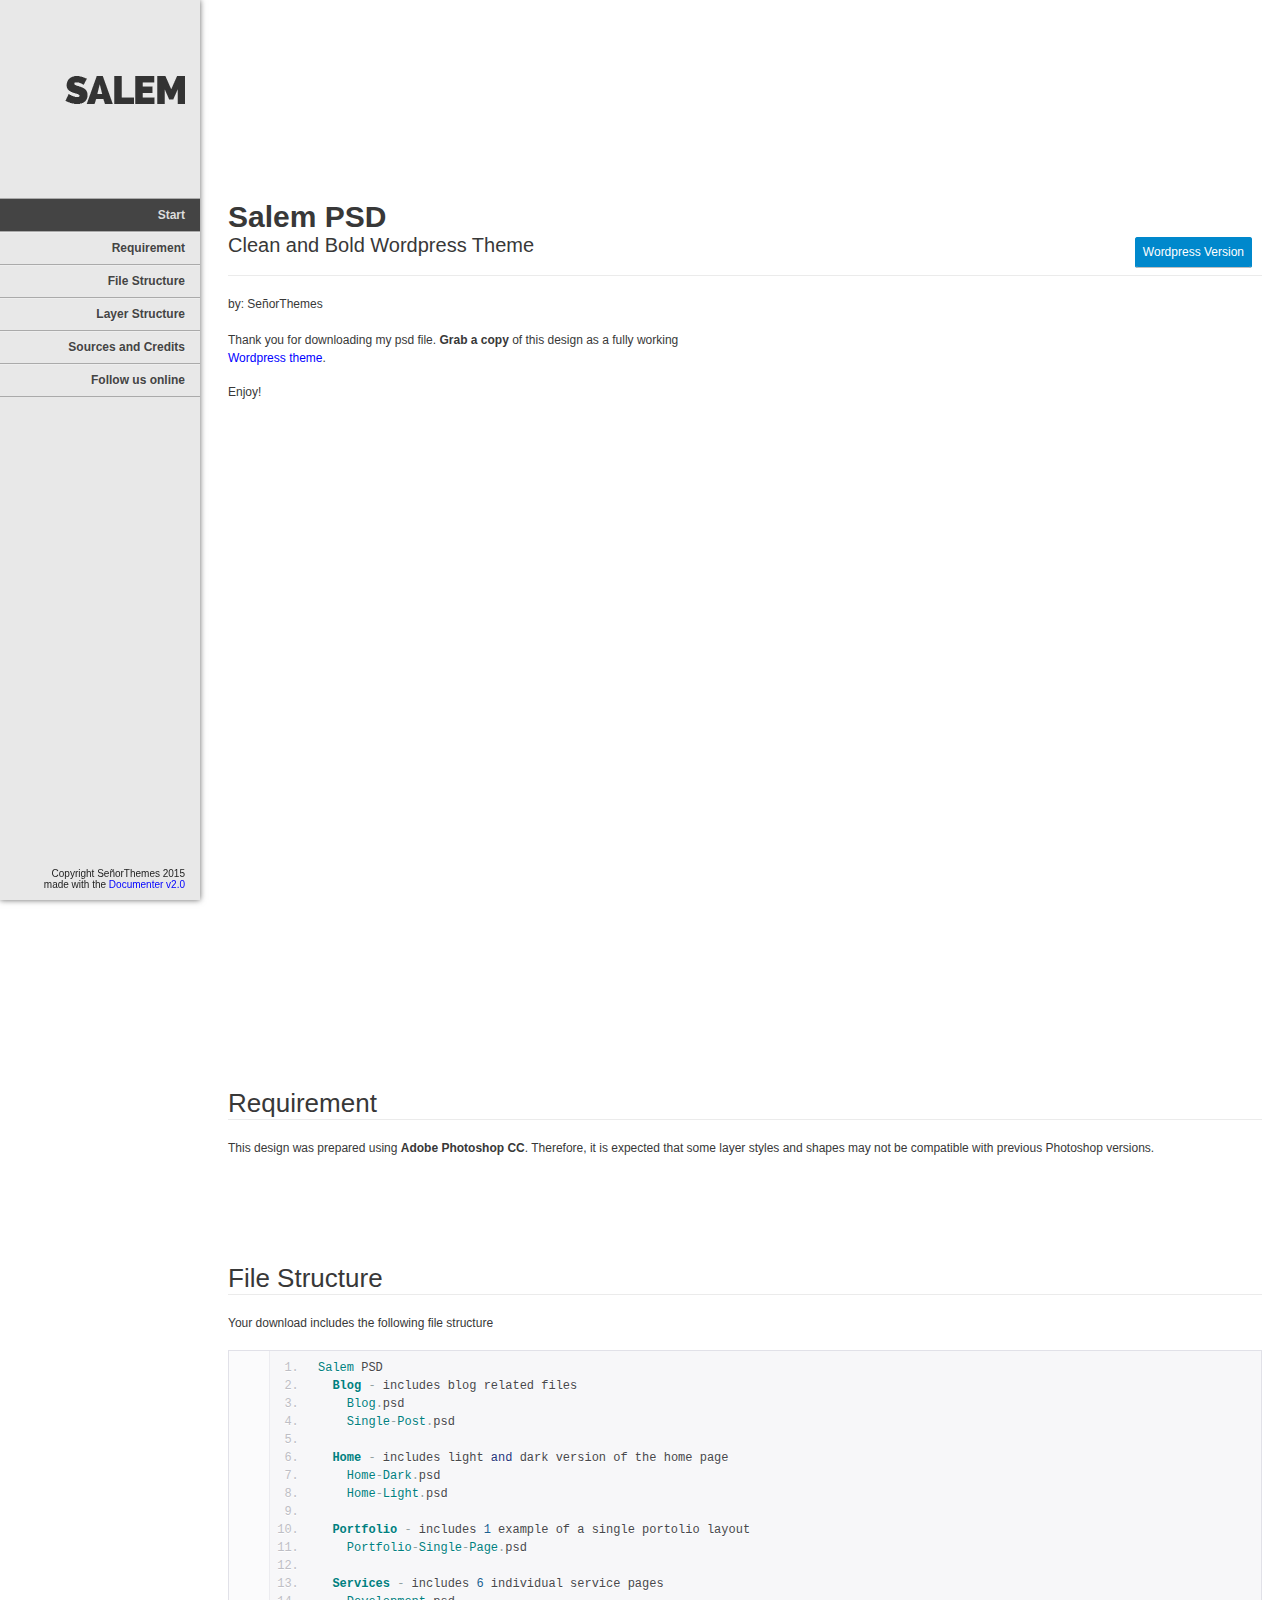
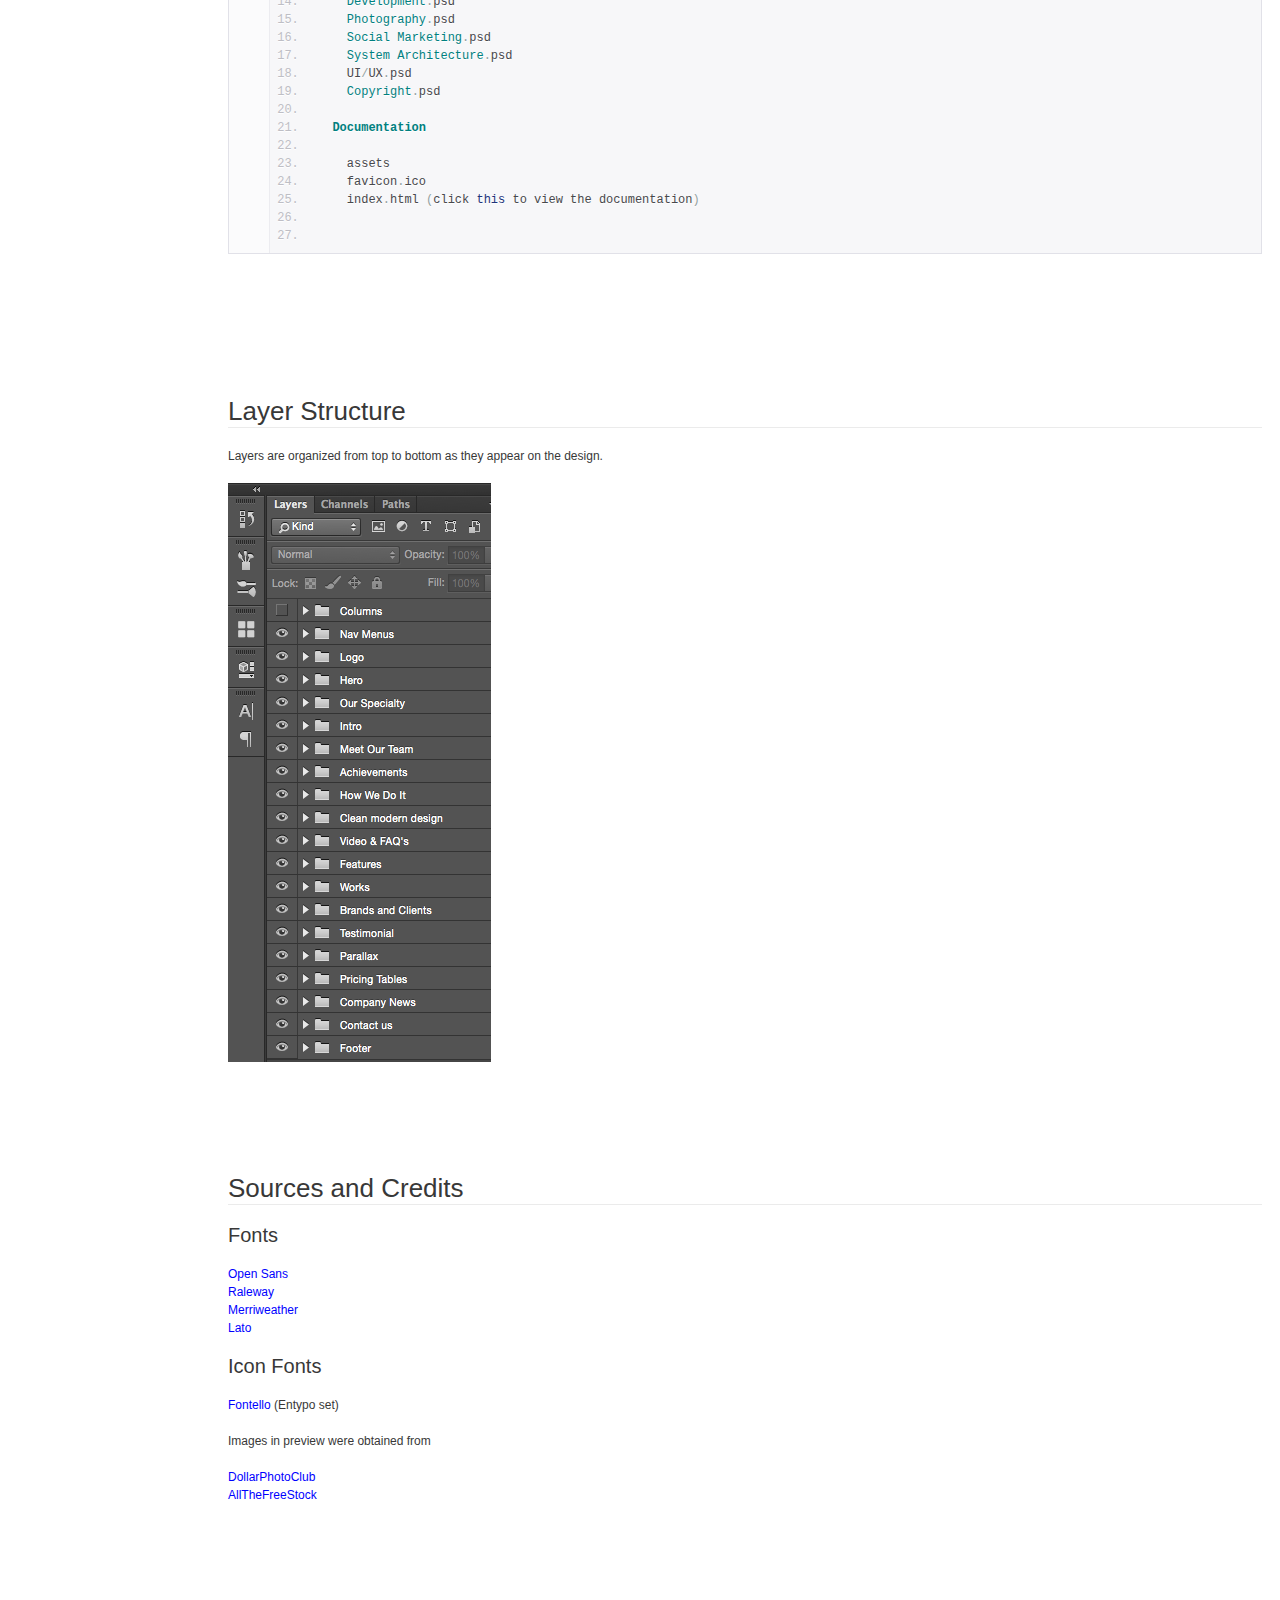
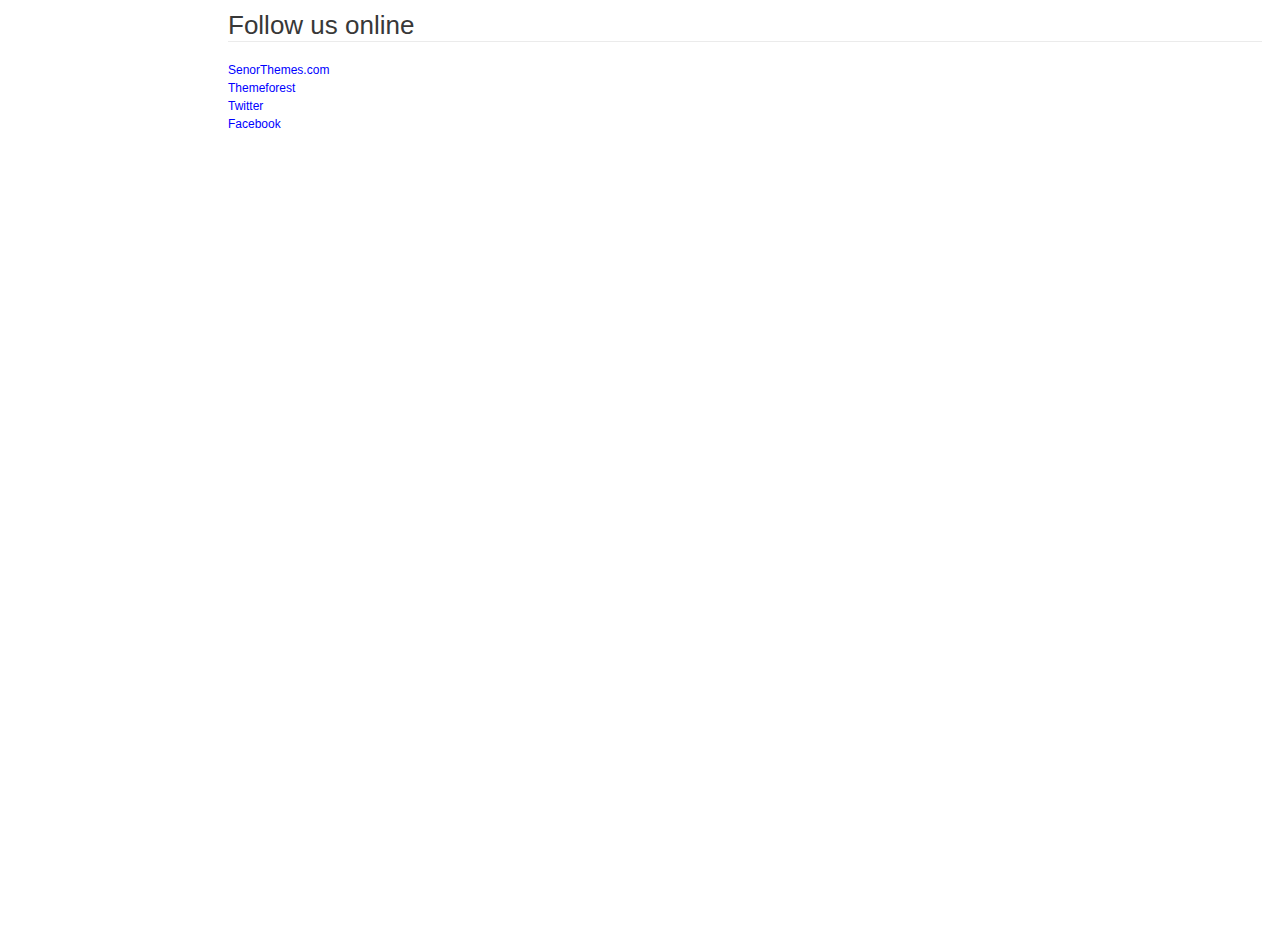
<file: about/psd/Salem PSD Template/Documentation/index.html>
<!doctype html>  
<!--[if IE 6 ]><html lang="en-us" class="ie6"> <![endif]-->
<!--[if IE 7 ]><html lang="en-us" class="ie7"> <![endif]-->
<!--[if IE 8 ]><html lang="en-us" class="ie8"> <![endif]-->
<!--[if (gt IE 7)|!(IE)]><!-->
<html lang="en-us"><!--<![endif]-->
<head>
	<meta charset="utf-8">
	
	<title>Salem PSD - Clean and Bold Wordpress Theme</title>
	
	<meta name="description" content="">
	<meta name="author" content="SeñorThemes">
	<meta name="copyright" content="SeñorThemes">
	<meta name="generator" content="Documenter v2.0 http://rxa.li/documenter">
	<meta name="date" content="2015-04-02T01:09:26+02:00">
	
	<link rel="stylesheet" href="assets/css/documenter_style.css" media="all">
	<link rel="stylesheet" href="assets/js/google-code-prettify/prettify.css" media="screen">
	<script src="assets/js/google-code-prettify/prettify.js"></script>

	
	<link rel="shortcut icon" type="image/x-icon" href="favicon.ico" />

	<script src="assets/js/jquery.js"></script>
	
	<script src="assets/js/jquery.scrollTo.js"></script>
	<script src="assets/js/jquery.easing.js"></script>
	
	<script>document.createElement('section');var duration='500',easing='swing';</script>
	<script src="assets/js/script.js"></script>
	
	<style>
		html{background-color:#FFFFFF;color:#383838;}
		::-moz-selection{background:#444444;color:#DDDDDD;}
		::selection{background:#444444;color:#DDDDDD;}
		#documenter_sidebar #documenter_logo{background-image:url(assets/images/image_2.png);}
		a{color:#0000FF;}
		.btn {
			border-radius:3px;
		}
		.btn-primary {
			  background-image: -moz-linear-gradient(top, #0088CC, #0088CC);
			  background-image: -ms-linear-gradient(top, #0088CC, #0088CC);
			  background-image: -webkit-gradient(linear, 0 0, 0 0088CC%, from(#E8E8E8), to(#0088CC));
			  background-image: -webkit-linear-gradient(top, #0088CC, #0088CC);
			  background-image: -o-linear-gradient(top, #0088CC, #0088CC);
			  background-image: linear-gradient(top, #0088CC, #0088CC);
			  filter: progid:DXImageTransform.Microsoft.gradient(startColorstr='#0088CC', endColorstr='#0088CC', GradientType=0);
			  border-color: #0088CC #0088CC #bfbfbf;
			  color:#FFFFFF;
		}
		.btn-primary:hover,
		.btn-primary:active,
		.btn-primary.active,
		.btn-primary.disabled,
		.btn-primary[disabled] {
		  border-color: #0088CC #0088CC #bfbfbf;
		  background-color: #0088CC;
		}
		hr{border-top:1px solid #EBEBEB;border-bottom:1px solid #FFFFFF;}
		#documenter_sidebar, #documenter_sidebar ul a{background-color:#E8E8E8;color:#222222;}
		#documenter_sidebar ul a{-webkit-text-shadow:1px 1px 0px #EEEEEE;-moz-text-shadow:1px 1px 0px #EEEEEE;text-shadow:1px 1px 0px #EEEEEE;}
		#documenter_sidebar ul{border-top:1px solid #AAAAAA;}
		#documenter_sidebar ul a{border-top:1px solid #EEEEEE;border-bottom:1px solid #AAAAAA;color:#444444;}
		#documenter_sidebar ul a:hover{background:#444444;color:#DDDDDD;border-top:1px solid #444444;}
		#documenter_sidebar ul a.current{background:#444444;color:#DDDDDD;border-top:1px solid #444444;}
		#documenter_copyright{display:block !important;visibility:visible !important;}
	</style>
	
</head>
<body class="documenter-project-salem-psd">
	<div id="documenter_sidebar">
		<a href="#documenter_cover" id="documenter_logo"></a>
		<ul id="documenter_nav">
			<li><a class="current" href="#documenter_cover">Start</a></li>
				
			<li><a href="#requirement" title="Requirement">Requirement</a></li>
			<li><a href="#file_structure" title="File Structure">File Structure</a></li>
			<li><a href="#layer_structure" title="Layer Structure">Layer Structure</a></li>
			<li><a href="#sources_and_credits" title="Sources and Credits">Sources and Credits</a></li>
			<li><a href="#follow_us_online" title="Follow us online">Follow us online</a></li>
		</ul>
		<div id="documenter_copyright">Copyright SeñorThemes 2015<br>
		made with the <a href="http://rxa.li/documenter">Documenter v2.0</a> 
		</div>
	</div>
	<div id="documenter_content">
	<section id="documenter_cover">
	<h1>Salem PSD</h1>
	<h2>Clean and Bold Wordpress Theme</h2>
	<div id="documenter_buttons">
		<a href="http://themeforest.net/item/salem-clean-and-bold-one-page-wordpress-theme/10329778?ref=senorthemes" class="btn btn-primary btn-large">Wordpress Version</a> 
	</div>
	<hr>
	<ul>
	
	
	<li>by: SeñorThemes</li>
	<li><a href=""></a></li>
	
	</ul>
	<p><p>Thank you for downloading my psd file. <strong>Grab a copy</strong> of this design as a fully working <a href="http://themeforest.net/item/salem-clean-and-bold-one-page-wordpress-theme/10329778?ref=senorthemes">Wordpress theme</a>.</p>

Enjoy!</p>
	</section>
	
	<section id="requirement">
	<div class="page-header"><h3>Requirement</h3><hr class="notop"></div>
<p>
	This design was prepared using <strong>Adobe Photoshop CC</strong>. Therefore, it is expected that some layer styles and shapes may not be compatible with previous Photoshop versions.</p>
</section>
<section id="file_structure">
	<div class="page-header"><h3>File Structure</h3><hr class="notop"></div>
<p>
	Your download includes the following file structure</p>
<pre class="prettyprint lang-plain linenums">
Salem PSD
  <strong>Blog</strong> - includes blog related files
    Blog.psd
    Single-Post.psd

  <strong>Home</strong> - includes light and dark version of the home page
    Home-Dark.psd
    Home-Light.psd 

  <strong>Portfolio</strong> - includes 1 example of a single portolio layout
    Portfolio-Single-Page.psd

  <strong>Services</strong> - includes 6 individual service pages
    Development.psd
    Photography.psd
    Social Marketing.psd
    System Architecture.psd
    UI/UX.psd
    Copyright.psd

  <strong>Documentation</strong>

    assets
    favicon.ico
    index.html (click this to view the documentation)
    
    </pre>
<p>
	&nbsp;</p>
</section>
<section id="layer_structure">
	<div class="page-header"><h3>Layer Structure</h3><hr class="notop"></div>
<p>
	Layers are organized from top to bottom as they appear on the design.</p>
<p>
	<img alt="Photoshop layers" src="assets/images/image_1.png"  ></p>
</section>
<section id="sources_and_credits">
	<div class="page-header"><h3>Sources and Credits</h3><hr class="notop"></div>
<h4 id="sources_and_credits_fonts">Fonts</h4>
<p>	<a href="https://www.google.com/fonts#UsePlace:use/Collection:Open+Sans" target="_blank">Open Sans</a><br>
	<a href="http://www.google.com/fonts/specimen/Raleway" target="_blank">Raleway</a><br>
	<a href="http://www.google.com/fonts/specimen/Merriweather" target="_blank">Merriweather</a><br>
	<a href="http://www.google.com/fonts/specimen/Lato" target="_blank">Lato</a></p>
<h4 id="sources_and_credits_icon_fonts">Icon Fonts</h4>
<p>	<a href="http://fontello.com" target="_blank">Fontello</a> (Entypo set)</p>
<p>	Images in preview were obtained from</p>
<p>	<a href="https://www.dollarphotoclub.com/?campaignid=14305&amp;utm_source=ambassadors&amp;mbsy=86Qw3&amp;utm_medium=affiliation">DollarPhotoClub</a><br>
	<a href="http://allthefreestock.com/">AllTheFreeStock</a></p>
</section>
<section id="follow_us_online">
	<div class="page-header"><h3>Follow us online</h3><hr class="notop"></div>
<p>	<a href="http://senorthemes.com">SenorThemes.com</a><br>
	<a href="http://themeforest.net/user/senorthemes/follow?rel=senorthemes">Themeforest</a><br>
	<a href="https://twitter.com/senorthemes">Twitter</a><br>
	<a href="https://www.facebook.com/pages/Se%C3%B1or-Themes/362140353889537">Facebook</a></p>
</section>
</body>
</html>
</file>
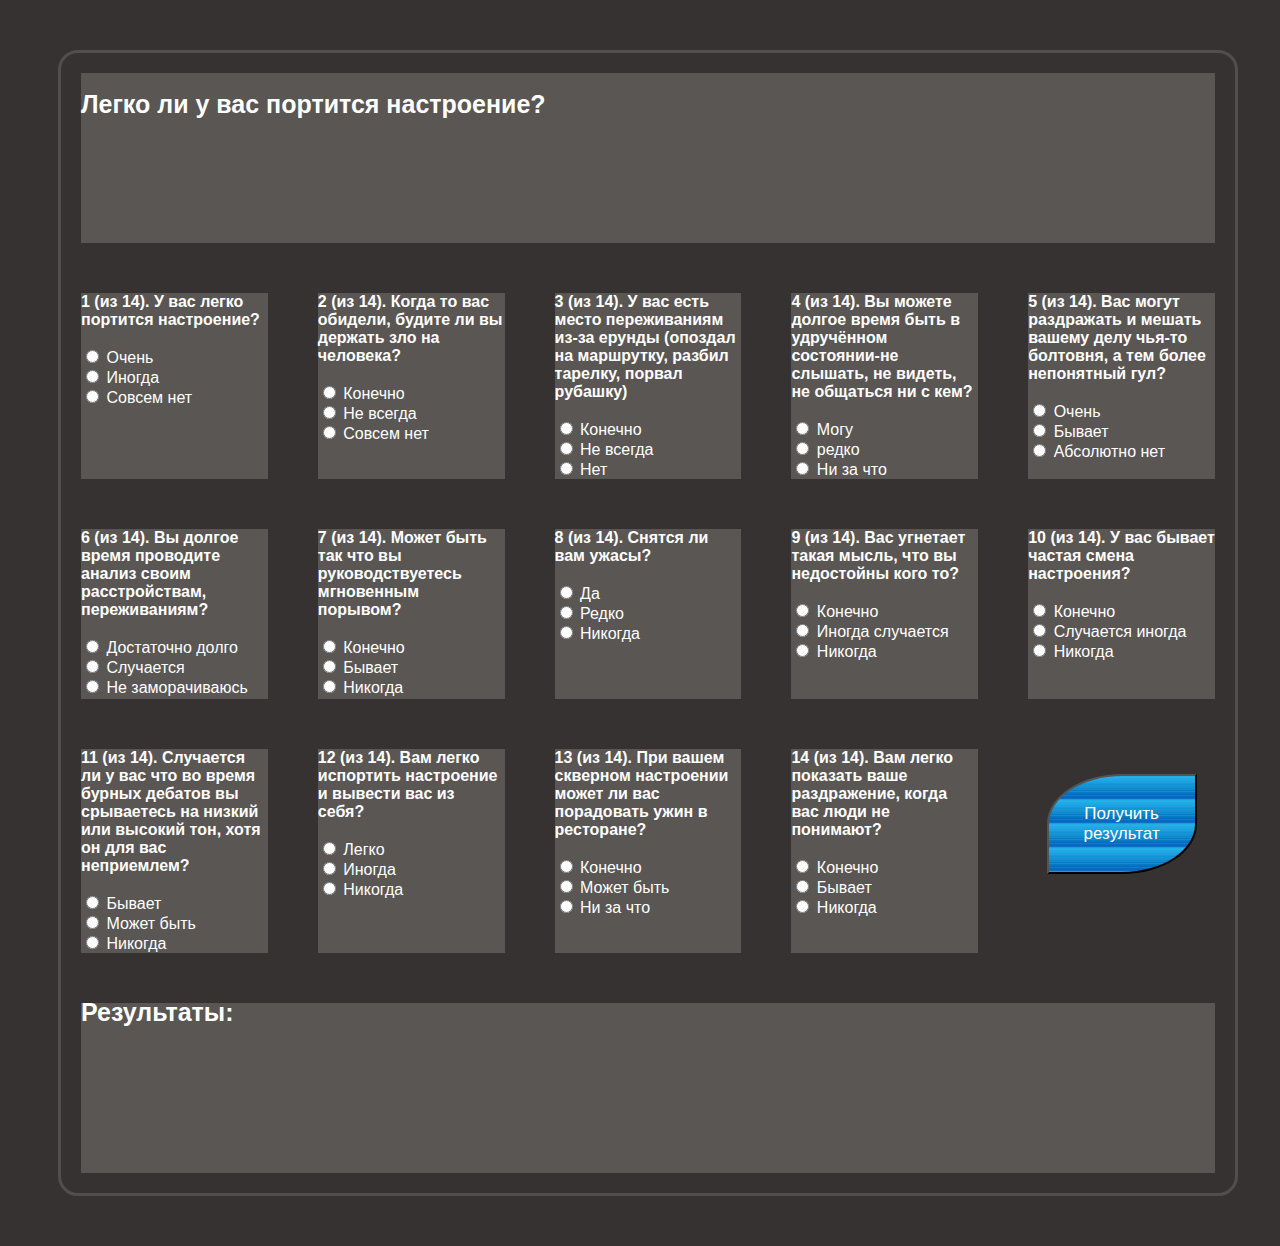
<file: test1.html>
<!DOCTYPE html>
<html lang="en">
<head>
    <meta charset="UTF-8">
    <link rel="stylesheet" href="css/test.css">
    <script src="js/jquery-3.2.1.min.js"></script>
    <script src="js/test1.js"></script>
    <title>Тест №1</title>
</head>
<body>
    <header>
            <div>
                <h1>Легко ли у вас портится настроение?</h1>
            </div>
        <div>
        <b>1 (из 14). У вас легко портится настроение?</b>
        <br>
        <br>
        <input name="score1" value="2" type="radio">
        Очень
        <br>
        <input name="score1" value="1" type="radio">
        Иногда
        <br>
        <input name="score1" value="0" type="radio">
        Совсем нет
        <br>
        </div>
        <div>
        <b>2 (из 14). Когда то вас обидели, будите ли вы держать зло на человека?</b>
        <br>
        <br>
        <input name="score2" value="2" type="radio">
        Конечно
        <br>
        <input name="score2" value="1" type="radio">
        Не всегда
        <br>
        <input name="score2" value="0" type="radio">
        Совсем нет
        <br>
        </div>
        <div>
        <b>3 (из 14). У вас есть место переживаниям из-за ерунды (опоздал на маршрутку, разбил тарелку, порвал рубашку)</b>
        <br>
        <br>
        <input name="score3" value="2" type="radio">
        Конечно
        <br>
        <input name="score3" value="1" type="radio">
        Не всегда
        <br>
        <input name="score3" value="0" type="radio">
        Нет
        <br>
        </div>
        <div>
        <b>4 (из 14). Вы можете долгое время быть в удручённом состоянии-не слышать, не видеть, не общаться ни с кем?</b>
        <br>
        <br>
        <input name="score4" value="2" type="radio">
        Могу
        <br>
        <input name="score4" value="1" type="radio">
        редко
        <br>
        <input name="score4" value="0" type="radio">
        Ни за что
        <br>
        </div>
        <div>
        <b>5 (из 14). Вас могут раздражать и мешать вашему делу чья-то болтовня, а тем более непонятный гул?</b>
        <br>
        <br>
        <input name="score5" value="2" type="radio">
        Очень
        <br>
        <input name="score5" value="1" type="radio">
        Бывает
        <br>
        <input name="score5" value="0" type="radio">
        Абсолютно нет
        <br>
        </div>
        <div>
        <b>6 (из 14). Вы долгое время проводите анализ своим расстройствам, переживаниям?</b>
        <br>
        <br>
        <input name="score6" value="2" type="radio">
        Достаточно долго
        <br>
        <input name="score6" value="1" type="radio">
        Случается
        <br>
        <input name="score6" value="0" type="radio">
        Не заморачиваюсь
        <br>
        </div>
        <div>
        <b>7 (из 14). Может быть так что вы руководствуетесь мгновенным порывом?</b>
        <br>
        <br>
        <input name="score7" value="2" type="radio">
        Конечно
        <br>
        <input name="score7" value="1" type="radio">
        Бывает
        <br>
        <input name="score7" value="0" type="radio">
        Никогда
        <br>
        </div> 
        <div>
        <b>8 (из 14). Снятся ли вам ужасы?</b>
        <br>
        <br>
        <input name="score8" value="2" type="radio">
        Да
        <br>
        <input name="score8" value="1" type="radio">
        Редко
        <br>
        <input name="score8" value="0" type="radio">
        Никогда
        <br>
        </div>
        <div>
        <b>9 (из 14). Вас угнетает такая мысль, что вы недостойны кого то?</b>
        <br>
        <br>
        <input name="score9" value="2" type="radio">
        Конечно
        <br>
        <input name="score9" value="1" type="radio">
        Иногда случается
        <br>
        <input name="score9" value="0" type="radio">
        Никогда
        <br>
        </div>
        <div>
        <b>10 (из 14). У вас бывает частая смена настроения?</b>
        <br>
        <br>
        <input name="score10" value="2" type="radio">
        Конечно
        <br>
        <input name="score10" value="1" type="radio">
        Случается иногда
        <br>
        <input name="score10" value="0" type="radio">
        Никогда
        <br>
        </div>
        <div>
        <b>11 (из 14). Случается ли у вас что во время бурных дебатов вы срываетесь на низкий или высокий тон, хотя он для вас неприемлем?</b>
        <br>
        <br>
        <input name="score11" value="2" type="radio">
        Бывает
        <br>
        <input name="score11" value="1" type="radio">
        Может быть
        <br>
        <input name="score11" value="0" type="radio">
        Никогда
        <br>
        </div>
        <div>
        <b>12 (из 14). Вам легко испортить настроение и вывести вас из себя?</b>
        <br><br>
        <input name="score12" value="2" type="radio">
        Легко
        <br>
        <input name="score12" value="1" type="radio">
        Иногда
        <br>
        <input name="score12" value="0" type="radio">
        Никогда
        <br>
        </div>
        <div>
        <b>13 (из 14). При вашем скверном настроении может ли вас порадовать ужин в ресторане?</b>
        <br>
        <br>
        <input name="score13" value="2" type="radio">
        Конечно
        <br>
        <input name="score13" value="1" type="radio">
        Может быть
        <br>
        <input name="score13" value="0" type="radio">
        Ни за что
        <br>
        </div>
        <div>
        <b>14 (из 14). Вам легко показать ваше раздражение, когда вас люди не понимают?</b>
        <br>
        <br>
        <input name="score14" value="2" type="radio">
        Конечно
        <br>
        <input name="score14" value="1" type="radio">
        Бывает
        <br>
        <input name="score14" value="0" type="radio">
        Никогда
        <br>
        </div>
        <div class ="button">
        <button class="subm">Получить результат</button>
        </div>
        <div class="answer"><h1>Результаты:</h1></div>
    </header>
</body>
</html>
</file>
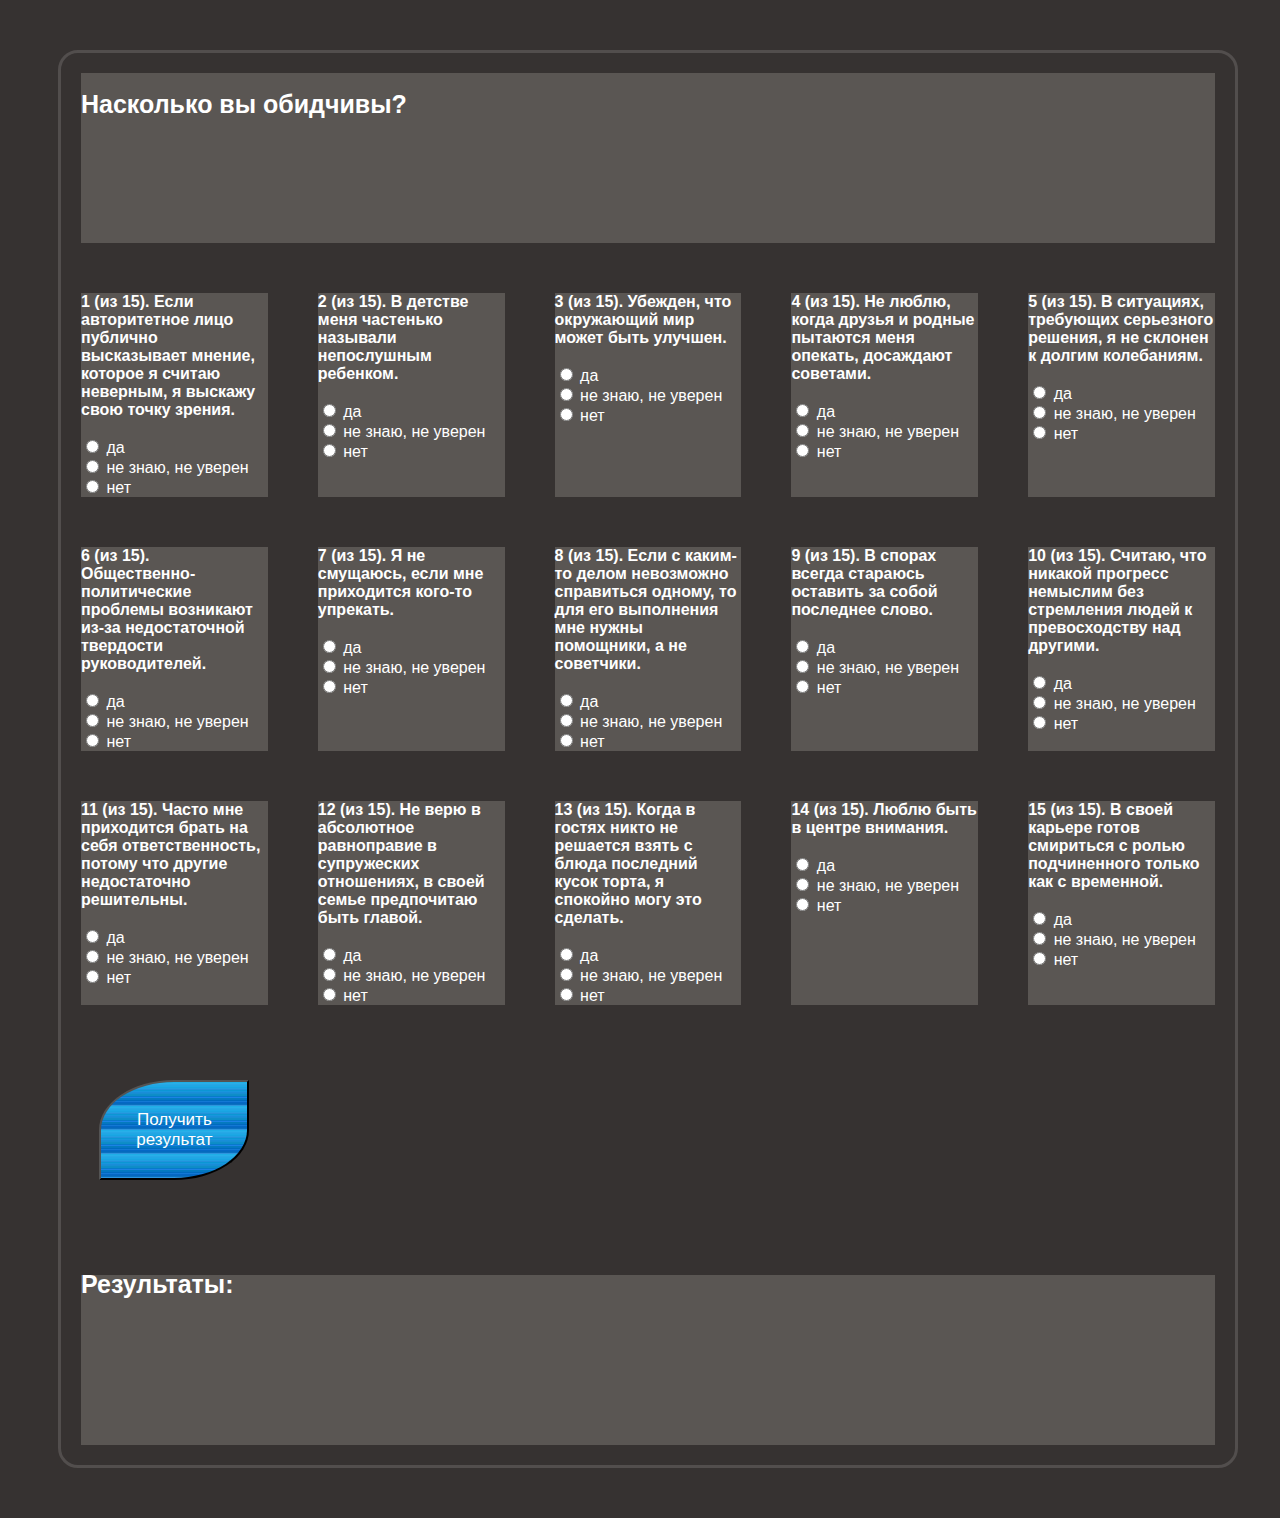
<file: test2.html>
<!DOCTYPE html>
<html lang="en">
<head>
    <meta charset="UTF-8">
    <title>Тест №2</title>
    <link rel="stylesheet" href="css/test.css">
    <script src="js/jquery-3.2.1.min.js"></script>
    <script src="js/test2.js"></script>
</head>
<body>
        <header>
            <div>
                <h1>Насколько вы обидчивы?</h1>
            </div>
            <div>
        <b>1 (из 15). Если авторитетное лицо публично высказывает мнение, которое я считаю неверным, я выскажу свою точку зрения.</b>
        <br><br>
        <input name="score1" value="2" type="radio">
        да
        <br>
        <input name="score1" value="1" type="radio">
        не знаю, не уверен
        <br>
        <input name="score1" value="0" type="radio">
        нет
        <br>
            </div>
            <div>
        <b>2 (из 15). В детстве меня частенько называли непослушным ребенком.</b>
        <br><br>
        <input name="score2" value="2" type="radio">
        да
        <br>
        <input name="score2" value="1" type="radio">
        не знаю, не уверен
        <br>
        <input name="score2" value="0" type="radio">
        нет
        <br>
            </div>
            <div>
        <b>3 (из 15). Убежден, что окружающий мир может быть улучшен.</b>
        <br><br>
        <input name="score3" value="2" type="radio">
        да
        <br>
        <input name="score3" value="1" type="radio">
        не знаю, не уверен
        <br>
        <input name="score3" value="0" type="radio">
        нет
        <br>
            </div>
            <div>
        <b>4 (из 15). Не люблю, когда друзья и родные пытаются меня опекать, досаждают советами.</b>
        <br><br>
        <input name="score4" value="2" type="radio">
        да
        <br>
        <input name="score4" value="1" type="radio">
        не знаю, не уверен
        <br>
        <input name="score4" value="0" type="radio">
        нет
        <br>
            </div>
            <div>
        <b>5 (из 15). В ситуациях, требующих серьезного решения, я не склонен к долгим колебаниям.</b>
        <br><br>
        <input name="score5" value="2" type="radio">
        да
        <br>
        <input name="score5" value="1" type="radio">
        не знаю, не уверен
        <br>
        <input name="score5" value="0" type="radio">
        нет
        <br>
        </div>  
        <div>
        <b>6 (из 15). Общественно-политические проблемы возникают из-за недостаточной твердости руководителей.</b>
        <br><br>
        <input name="score6" value="2" type="radio">
        да
        <br>
        <input name="score6" value="1" type="radio">
        не знаю, не уверен
        <br>
        <input name="score6" value="0" type="radio">
        нет
        <br>
        </div>
        <div>
        <b>7 (из 15). Я не смущаюсь, если мне приходится кого-то упрекать.</b>
        <br><br>
        <input name="score7" value="2" type="radio">
        да
        <br>
        <input name="score7" value="1" type="radio">
        не знаю, не уверен
        <br>
        <input name="score7" value="0" type="radio">
        нет
        <br>
        </div>
        <div>
        <b>8 (из 15). Если с каким-то делом невозможно справиться одному, то для его выполнения мне нужны помощники, а не советчики.</b>
        <br><br>
        <input name="score8" value="2" type="radio">
        да
        <br>
        <input name="score8" value="1" type="radio">
        не знаю, не уверен
        <br>
        <input name="score8" value="0" type="radio">
        нет
        <br>
        </div>
        <div>
        <b>9 (из 15). В спорах всегда стараюсь оставить за собой последнее слово.</b>
        <br><br>
        <input name="score9" value="2" type="radio">
        да
        <br>
        <input name="score9" value="1" type="radio">
        не знаю, не уверен
        <br>
        <input name="score9" value="0" type="radio">
        нет
        <br>
        </div>
        <div>
        <b>10 (из 15). Считаю, что никакой прогресс немыслим без стремления людей к превосходству над другими.</b>
        <br><br>
        <input name="score10" value="2" type="radio">
        да
        <br>
        <input name="score10" value="1" type="radio">
        не знаю, не уверен
        <br>
        <input name="score10" value="0" type="radio">
        нет
        <br>
        </div>
        <div>
        <b>11 (из 15). Часто мне приходится брать на себя ответственность, потому что другие недостаточно решительны.</b>
        <br><br>
        <input name="score11" value="2" type="radio">
        да
        <br>
        <input name="score11" value="1" type="radio">
        не знаю, не уверен
        <br>
        <input name="score11" value="0" type="radio">
        нет
        <br>
        </div>
        <div>
        <b>12 (из 15). Не верю в абсолютное равноправие в супружеских отношениях, в своей семье предпочитаю быть главой.</b>
        <br><br>
        <input name="score12" value="2" type="radio">
        да
        <br>
        <input name="score12" value="1" type="radio">
        не знаю, не уверен
        <br>
        <input name="score12" value="0" type="radio">
        нет
        <br>
        </div>
        <div>
        <b>13 (из 15). Когда в гостях никто не решается взять с блюда последний кусок торта, я спокойно могу это сделать.</b>
        <br><br>
        <input name="score13" value="2" type="radio">
        да
        <br>
        <input name="score13" value="1" type="radio">
        не знаю, не уверен
        <br>
        <input name="score13" value="0" type="radio">
        нет
        <br>
        </div>
        <div>
        <b>14 (из 15). Люблю быть в центре внимания.</b>
        <br><br>
        <input name="score14" value="2" type="radio">
        да
        <br>
        <input name="score14" value="1" type="radio">
        не знаю, не уверен
        <br>
        <input name="score14" value="0" type="radio">
        нет
        <br>
        </div>
        <div>
        <b>15 (из 15). В своей карьере готов смириться с ролью подчиненного только как с временной.</b>
        <br><br>
        <input name="score15" value="2" type="radio">
        да
        <br>
        <input name="score15" value="1" type="radio">
        не знаю, не уверен
        <br>
        <input name="score15" value="0" type="radio">
        нет
        <br>
        </div>
        <div class="button">
        <button class="subm">Получить результат</button>
        </div>
        <div class="answer"><h1>Результаты:</h1></div>
    </header>
</body>
</html>
</file>
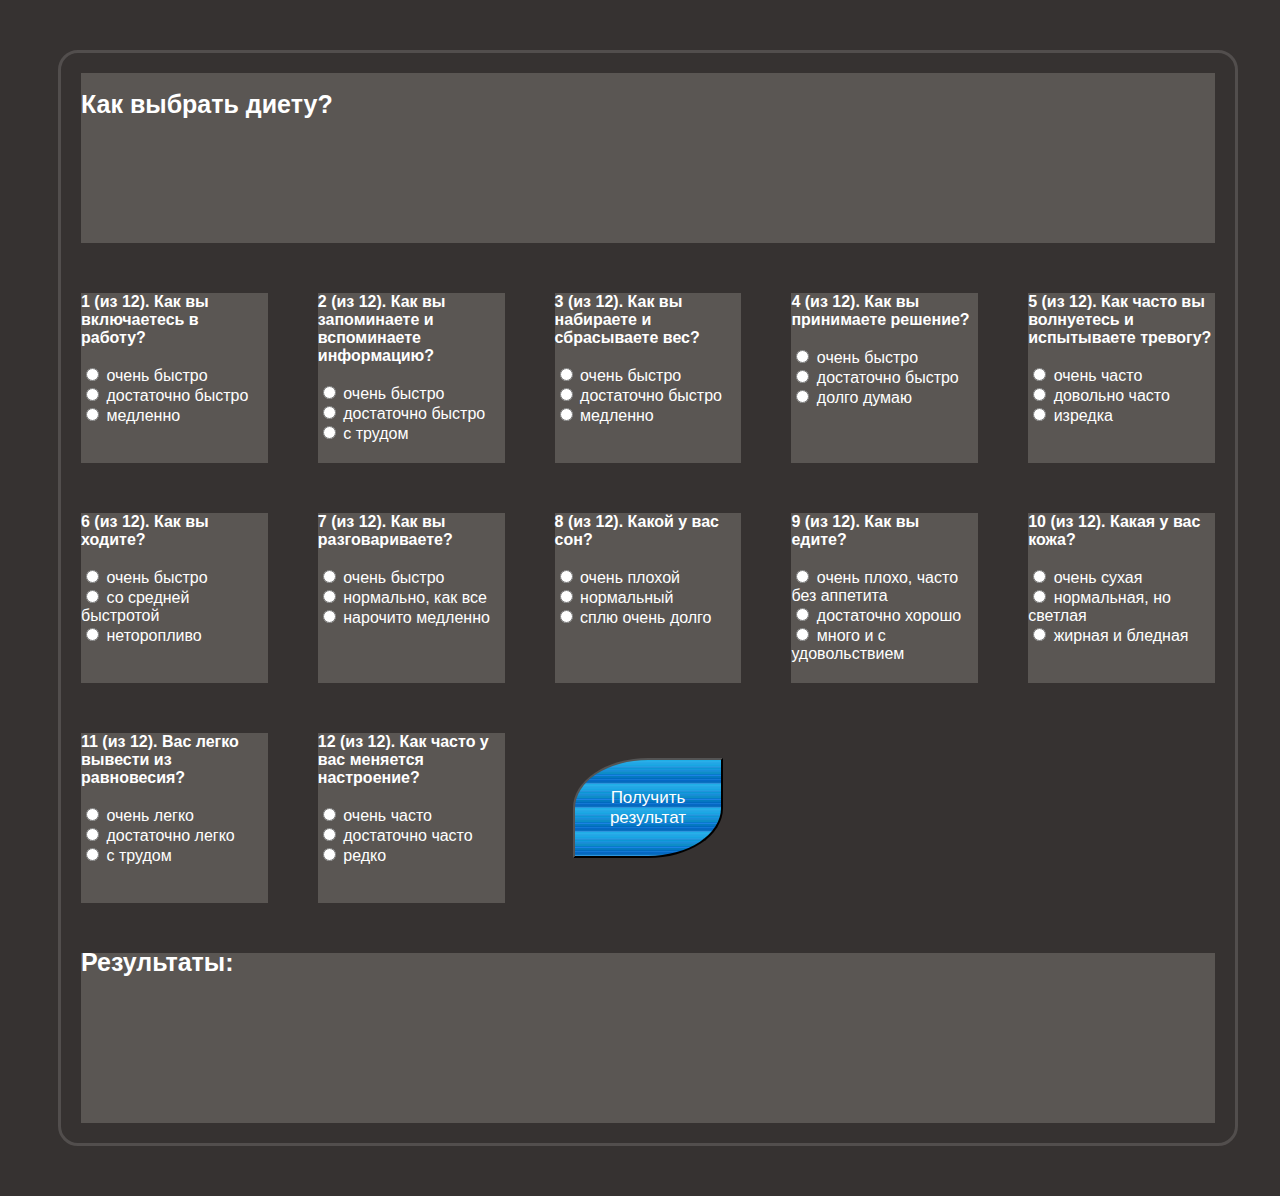
<file: test3.html>
<!DOCTYPE html>
<html lang="en">
<head>
    <meta charset="UTF-8">
    <title>Document</title>
    <link rel="stylesheet" href="css/test.css">
    <script src="js/jquery-3.2.1.min.js"></script>
    <script src="js/test3.js"></script>
</head>
<body>
        <header>
                <div>
                    <h1>Как выбрать диету?</h1>
                </div>
            <div>
        <b>1 (из 12). Как вы включаетесь в работу?</b>
        <br><br>
        <input name="score1" value="2" type="radio">
        очень быстро
        <br>
        <input name="score1" value="1" type="radio">
        достаточно быстро
        <br>
        <input name="score1" value="0" type="radio">
        медленно
        <br>
            </div>
            <div>
        <b>2 (из 12). Как вы запоминаете и вспоминаете информацию?</b>
        <br><br>
        <input name="score2" value="2" type="radio">
        очень быстро
        <br>
        <input name="score2" value="1" type="radio">
        достаточно быстро
        <br>
        <input name="score2" value="0" type="radio">
        с трудом
        <br>
            </div>
            <div>
        <b>3 (из 12). Как вы набираете и сбрасываете вес?</b>
        <br><br>
        <input name="score3" value="2" type="radio">
        очень быстро
        <br>
        <input name="score3" value="1" type="radio">
        достаточно быстро
        <br>
        <input name="score3" value="0" type="radio">
        медленно
        <br>
            </div>
            <div>
        <b>4 (из 12). Как вы принимаете решение?</b>
        <br>
        <br>
        <input name="score4" value="2" type="radio">
        очень быстро
        <br>
        <input name="score4" value="1" type="radio">
        достаточно быстро
        <br>
        <input name="score4" value="0" type="radio">
        долго думаю
        <br>
        </div>  
        <div>
        <b>5 (из 12). Как часто вы волнуетесь и испытываете тревогу?</b>
        <br><br>
        <input name="score5" value="2" type="radio">
        очень часто
        <br>
        <input name="score5" value="1" type="radio">
        довольно часто
        <br>
        <input name="score5" value="0" type="radio">
        изредка
        <br>
        </div>
        <div>
        <b>6 (из 12). Как вы ходите?</b>
        <br><br>
        <input name="score6" value="2" type="radio">
        очень быстро
        <br>
        <input name="score6" value="1" type="radio">
        со средней быстротой
        <br>
        <input name="score6" value="0" type="radio">
        неторопливо
        <br>
        </div>
        <div>
        <b>7 (из 12). Как вы разговариваете?</b>
        <br><br>
        <input name="score7" value="2" type="radio">
        очень быстро
        <br>
        <input name="score7" value="1" type="radio">
        нормально, как все
        <br>
        <input name="score7" value="0" type="radio">
        нарочито медленно
        <br>
        </div>
        <div>
        <b>8 (из 12). Какой у вас сон?</b>
        <br><br>
        <input name="score8" value="2" type="radio">
        очень плохой
        <br>
        <input name="score8" value="1" type="radio">
        нормальный
        <br>
        <input name="score8" value="0" type="radio">
        сплю очень долго
        <br>
        </div>
        <div>
        <b>9 (из 12). Как вы едите?</b>
        <br><br>
        <input name="score9" value="2" type="radio">
        очень плохо, часто без аппетита
        <br>
        <input name="score9" value="1" type="radio">
        достаточно хорошо
        <br>
        <input name="score9" value="0" type="radio">
        много и с удовольствием
        <br>
        </div>
        <div>
        <b>10 (из 12). Какая у вас кожа?</b>
        <br><br>
        <input name="score10" value="2" type="radio">
        очень сухая
        <br>
        <input name="score10" value="1" type="radio">
        нормальная, но светлая
        <br>
        <input name="score10" value="0" type="radio">
        жирная и бледная
        <br>
        </div>
        <div>
        <b>11 (из 12). Вас легко вывести из равновесия?</b>
        <br><br>
        <input name="score11" value="2" type="radio">
        очень легко
        <br>
        <input name="score11" value="1" type="radio">
        достаточно легко
        <br>
        <input name="score11" value="0" type="radio">
        с трудом
        <br>
        </div>
        <div>
        <b>12 (из 12). Как часто у вас меняется настроение?</b>
        <br><br>
        <input name="score12" value="2" type="radio">
        очень часто
        <br>
        <input name="score12" value="1" type="radio">
        достаточно часто
        <br>
        <input name="score12" value="0" type="radio">
        редко
        <br>
        </div>
        <div class="button">
        <button class="subm">Получить результат</button>
        </div>
        <div class="answer"><h1>Результаты:</h1></div>
        </header>   
</body>
</html>
</file>
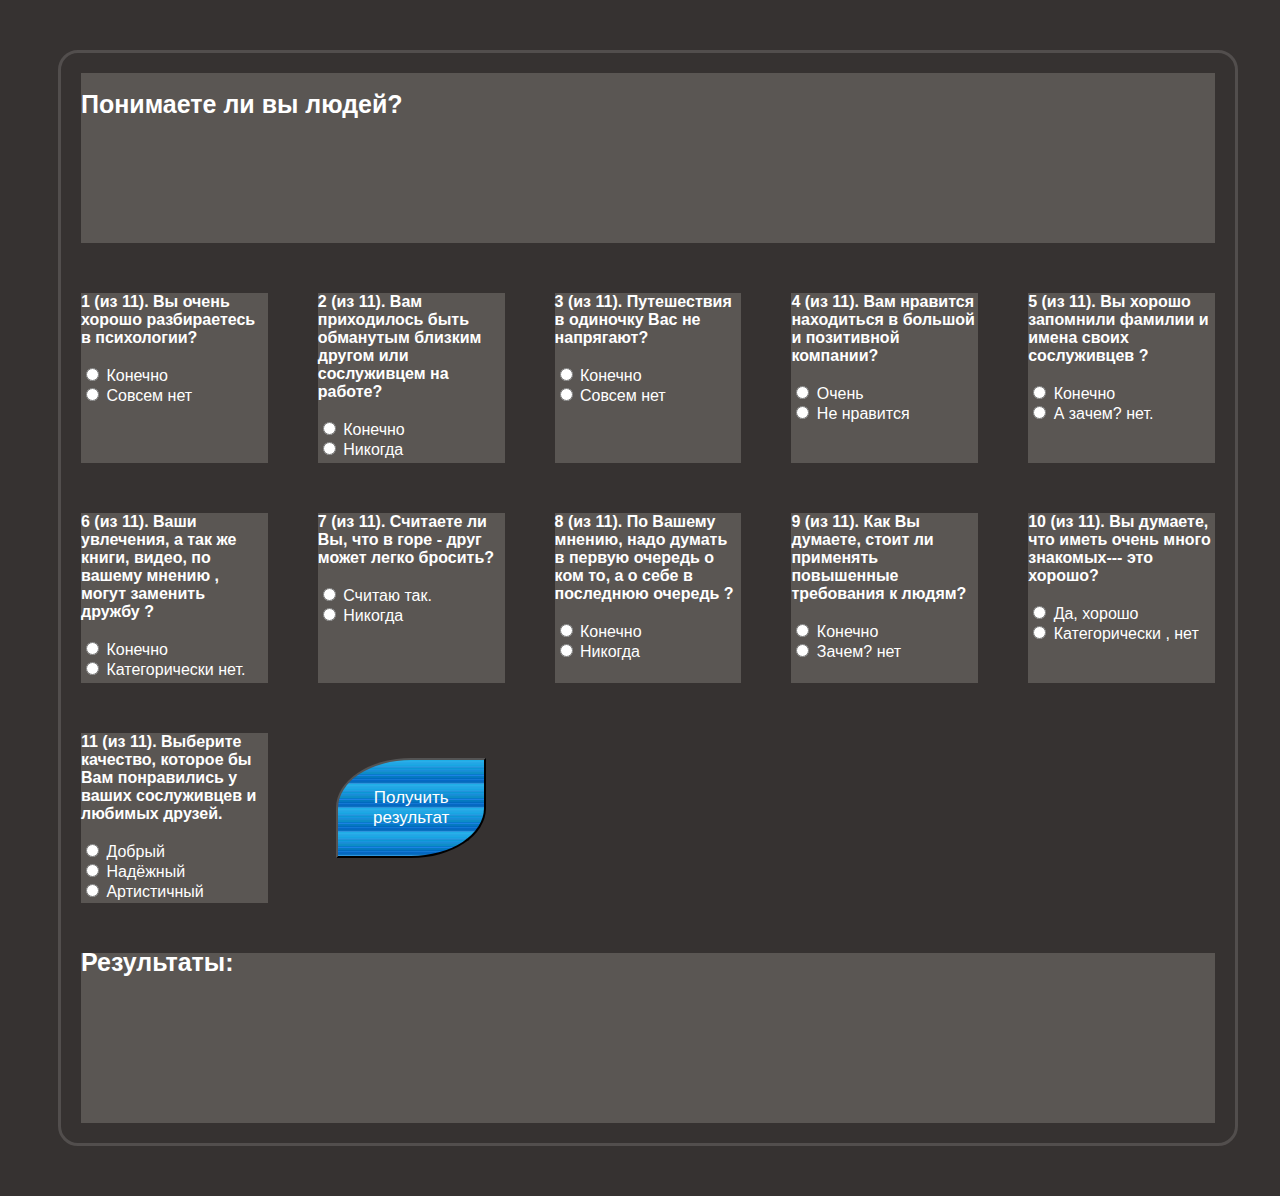
<file: test4.html>
<!DOCTYPE html>
<html lang="en">
<head>
    <meta charset="UTF-8">
    <title>Тест №4</title>
    <link rel="stylesheet" href="css/test.css">
    <script src="js/jquery-3.2.1.min.js"></script>
    <script src="js/test4.js"></script>
</head>
<body>
    <header>
            <div>
                <h1>Понимаете ли вы людей?</h1>
            </div>
        <div>
            <b>1 (из 11). Вы очень хорошо разбираетесь в психологии?</b>
            <br>
            <br>
            <input name="score1" value="1" type="radio">
            Конечно
            <br>
            <input name="score1" value="0" type="radio">
            Совсем нет
        </div>
        <div>
            <b>2 (из 11). Вам приходилось быть обманутым близким другом или сослуживцем на работе?</b>
            <br>
            <br>
            <input name="score2" value="1" type="radio">
            Конечно
            <br>
            <input name="score2" value="0" type="radio">
            Никогда
        </div>
        <div>
            <b>3 (из 11). Путешествия в одиночку Вас не напрягают?</b>
            <br>
            <br>
            <input name="score3" value="1" type="radio">
            Конечно
            <br>
            <input name="score3" value="0" type="radio">
            Совсем нет
        </div>
        <div>
            <b>4 (из 11). Вам нравится находиться в большой и позитивной компании?</b>
            <br>
            <br>
            <input name="score4" value="1" type="radio">
            Очень
            <br>
            <input name="score4" value="0" type="radio">
            Не нравится
        </div>
        <div>
            <b>5 (из 11). Вы хорошо запомнили фамилии и имена своих сослуживцев ? </b>
            <br>
            <br>
            <input name="score5" value="1" type="radio">
            Конечно
            <br>
            <input name="score5" value="0" type="radio">
            А зачем? нет.
        </div>
        <div>
            <b>6 (из 11). Ваши увлечения, а так же книги, видео, по вашему мнению , могут заменить дружбу ?</b>
            <br>
            <br>
            <input name="score6" value="1" type="radio">
            Конечно
            <br>
            <input name="score6" value="0" type="radio">
            Категорически нет.
        </div>
        <div>
            <b>7 (из 11). Считаете ли Вы, что в горе - друг может легко бросить?</b>
            <br>
            <br>
            <input name="score7" value="1" type="radio">
            Считаю так.
            <br>
            <input name="score7" value="0" type="radio">
            Никогда
        </div>
        <div>
            <b>8 (из 11). По Вашему мнению, надо думать в первую очередь о ком то, а о себе в последнюю очередь ? </b>
            <br>
            <br>
            <input name="score8" value="1" type="radio">
            Конечно
            <br>
            <input name="score8" value="0" type="radio">
            Никогда
        </div>
        <div>
            <b>9 (из 11). Как Вы думаете, стоит ли применять повышенные требования к людям?</b>
            <br>
            <br>
            <input name="score9" value="1" type="radio">
            Конечно
            <br>
            <input name="score9" value="0" type="radio">
            Зачем? нет
        </div>
        <div>
            <b>10 (из 11). Вы думаете, что иметь очень много знакомых--- это хорошо?</b>
            <br>
            <br>
            <input name="score10" value="1" type="radio">
            Да, хорошо
            <br>
            <input name="score10" value="0" type="radio">
            Категорически , нет
        </div>
        <div>
            <b>11 (из 11). Выберите качество, которое бы Вам понравились у ваших сослуживцев и любимых друзей. </b>
            <br>
            <br>
            <input name="score11" value="0" type="radio">
            Добрый
            <br>
            <input name="score11" value="0" type="radio">
            Надёжный
            <br>
            <input name="score11" value="0" type="radio">
            Артистичный
        </div>
        <div class="button">
            <button class="subm">Получить результат</button>
        </div>
            <div class="answer"><h1>Результаты:</h1></div>
    </header>
</body>
</html>
</file>
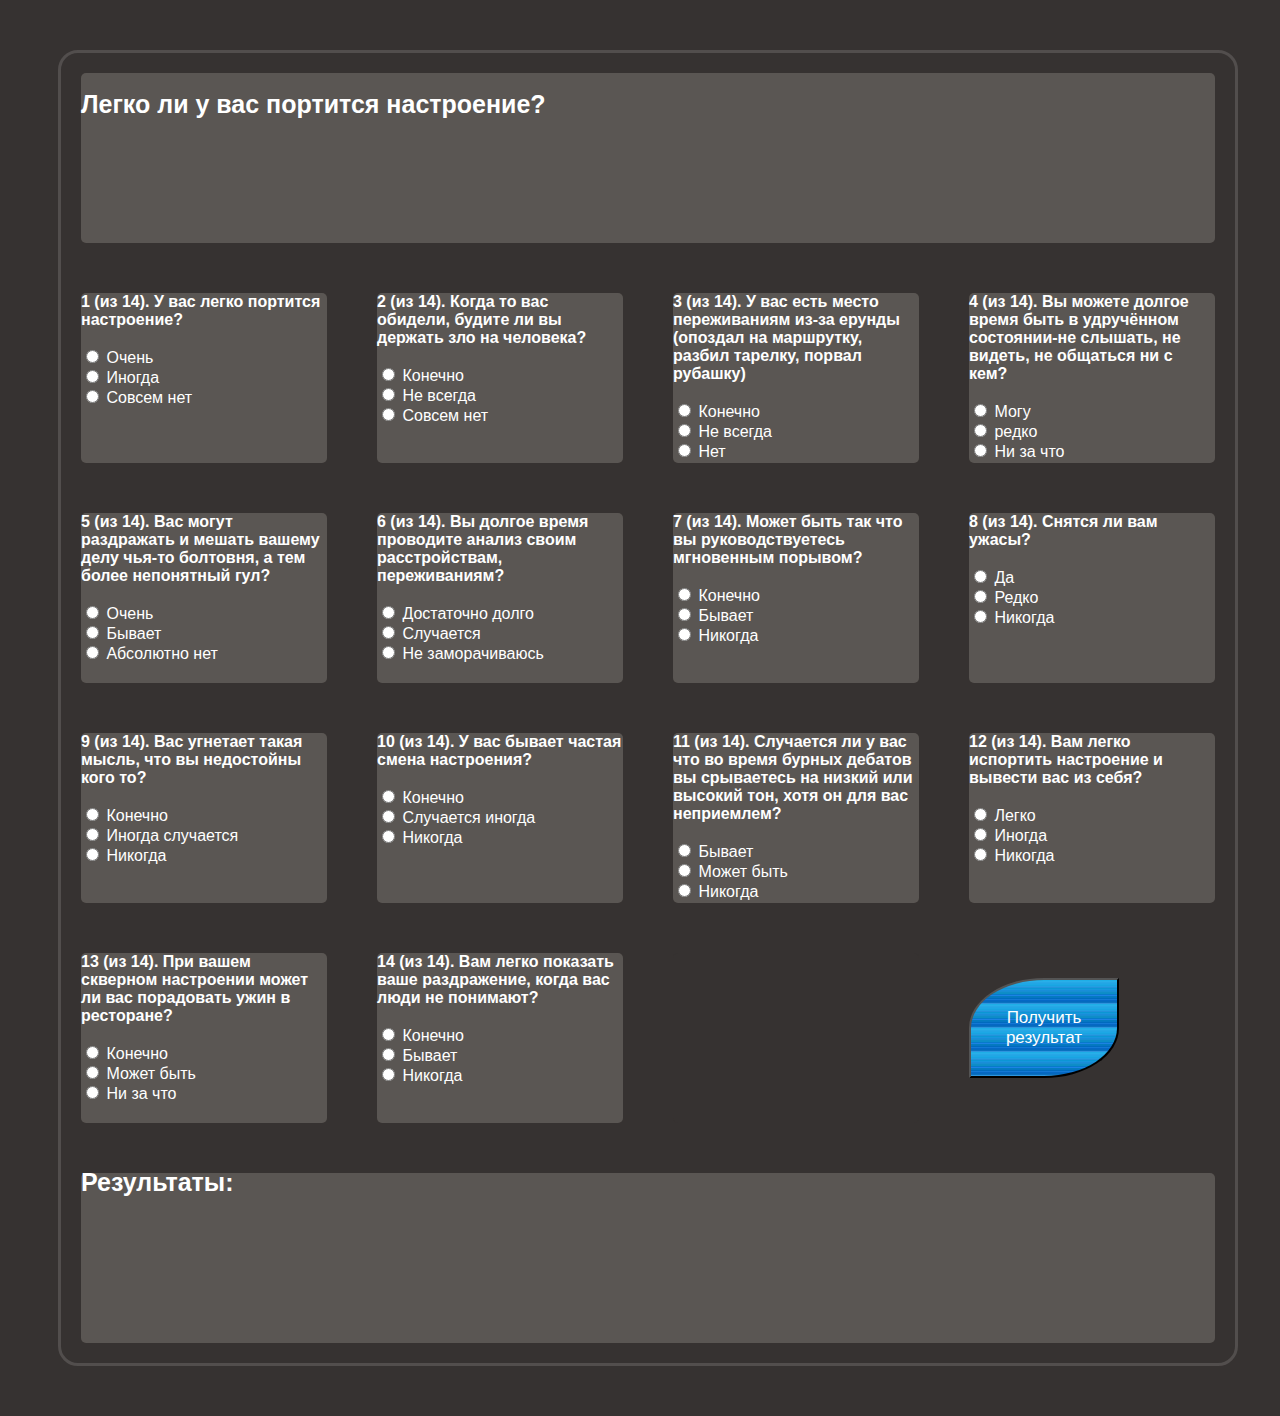
<file: test/test1.html>
<!DOCTYPE html>
<html lang="en">
<head>
    <meta charset="UTF-8">
    <link rel="stylesheet" href="css/test.css">
    <script src="js/jquery-3.2.1.min.js"></script>
    <script src="js/test1.js"></script>
    <title>Тест №1</title>
</head>
<body>
    <header>
            <div>
                <h1>Легко ли у вас портится настроение?</h1>
            </div>
        <div>
        <b>1 (из 14). У вас легко портится настроение?</b>
        <br>
        <br>
        <input name="score1" value="2" type="radio">
        Очень
        <br>
        <input name="score1" value="1" type="radio">
        Иногда
        <br>
        <input name="score1" value="0" type="radio">
        Совсем нет
        <br>
        </div>
        <div>
        <b>2 (из 14). Когда то вас обидели, будите ли вы держать зло на человека?</b>
        <br>
        <br>
        <input name="score2" value="2" type="radio">
        Конечно
        <br>
        <input name="score2" value="1" type="radio">
        Не всегда
        <br>
        <input name="score2" value="0" type="radio">
        Совсем нет
        <br>
        </div>
        <div>
        <b>3 (из 14). У вас есть место переживаниям из-за ерунды (опоздал на маршрутку, разбил тарелку, порвал рубашку)</b>
        <br>
        <br>
        <input name="score3" value="2" type="radio">
        Конечно
        <br>
        <input name="score3" value="1" type="radio">
        Не всегда
        <br>
        <input name="score3" value="0" type="radio">
        Нет
        <br>
        </div>
        <div>
        <b>4 (из 14). Вы можете долгое время быть в удручённом состоянии-не слышать, не видеть, не общаться ни с кем?</b>
        <br>
        <br>
        <input name="score4" value="2" type="radio">
        Могу
        <br>
        <input name="score4" value="1" type="radio">
        редко
        <br>
        <input name="score4" value="0" type="radio">
        Ни за что
        <br>
        </div>
        <div>
        <b>5 (из 14). Вас могут раздражать и мешать вашему делу чья-то болтовня, а тем более непонятный гул?</b>
        <br>
        <br>
        <input name="score5" value="2" type="radio">
        Очень
        <br>
        <input name="score5" value="1" type="radio">
        Бывает
        <br>
        <input name="score5" value="0" type="radio">
        Абсолютно нет
        <br>
        </div>
        <div>
        <b>6 (из 14). Вы долгое время проводите анализ своим расстройствам, переживаниям?</b>
        <br>
        <br>
        <input name="score6" value="2" type="radio">
        Достаточно долго
        <br>
        <input name="score6" value="1" type="radio">
        Случается
        <br>
        <input name="score6" value="0" type="radio">
        Не заморачиваюсь
        <br>
        </div>
        <div>
        <b>7 (из 14). Может быть так что вы руководствуетесь мгновенным порывом?</b>
        <br>
        <br>
        <input name="score7" value="2" type="radio">
        Конечно
        <br>
        <input name="score7" value="1" type="radio">
        Бывает
        <br>
        <input name="score7" value="0" type="radio">
        Никогда
        <br>
        </div> 
        <div>
        <b>8 (из 14). Снятся ли вам ужасы?</b>
        <br>
        <br>
        <input name="score8" value="2" type="radio">
        Да
        <br>
        <input name="score8" value="1" type="radio">
        Редко
        <br>
        <input name="score8" value="0" type="radio">
        Никогда
        <br>
        </div>
        <div>
        <b>9 (из 14). Вас угнетает такая мысль, что вы недостойны кого то?</b>
        <br>
        <br>
        <input name="score9" value="2" type="radio">
        Конечно
        <br>
        <input name="score9" value="1" type="radio">
        Иногда случается
        <br>
        <input name="score9" value="0" type="radio">
        Никогда
        <br>
        </div>
        <div>
        <b>10 (из 14). У вас бывает частая смена настроения?</b>
        <br>
        <br>
        <input name="score10" value="2" type="radio">
        Конечно
        <br>
        <input name="score10" value="1" type="radio">
        Случается иногда
        <br>
        <input name="score10" value="0" type="radio">
        Никогда
        <br>
        </div>
        <div>
        <b>11 (из 14). Случается ли у вас что во время бурных дебатов вы срываетесь на низкий или высокий тон, хотя он для вас неприемлем?</b>
        <br>
        <br>
        <input name="score11" value="2" type="radio">
        Бывает
        <br>
        <input name="score11" value="1" type="radio">
        Может быть
        <br>
        <input name="score11" value="0" type="radio">
        Никогда
        <br>
        </div>
        <div>
        <b>12 (из 14). Вам легко испортить настроение и вывести вас из себя?</b>
        <br><br>
        <input name="score12" value="2" type="radio">
        Легко
        <br>
        <input name="score12" value="1" type="radio">
        Иногда
        <br>
        <input name="score12" value="0" type="radio">
        Никогда
        <br>
        </div>
        <div>
        <b>13 (из 14). При вашем скверном настроении может ли вас порадовать ужин в ресторане?</b>
        <br>
        <br>
        <input name="score13" value="2" type="radio">
        Конечно
        <br>
        <input name="score13" value="1" type="radio">
        Может быть
        <br>
        <input name="score13" value="0" type="radio">
        Ни за что
        <br>
        </div>
        <div>
        <b>14 (из 14). Вам легко показать ваше раздражение, когда вас люди не понимают?</b>
        <br>
        <br>
        <input name="score14" value="2" type="radio">
        Конечно
        <br>
        <input name="score14" value="1" type="radio">
        Бывает
        <br>
        <input name="score14" value="0" type="radio">
        Никогда
        <br>
        </div>
        <div class ="button"></div>
        <button class="subm">Получить результат</button>
        </div>
        <div class="answer"><h1>Результаты:</h1></div>
    </header>
</body>
</html>
</file>
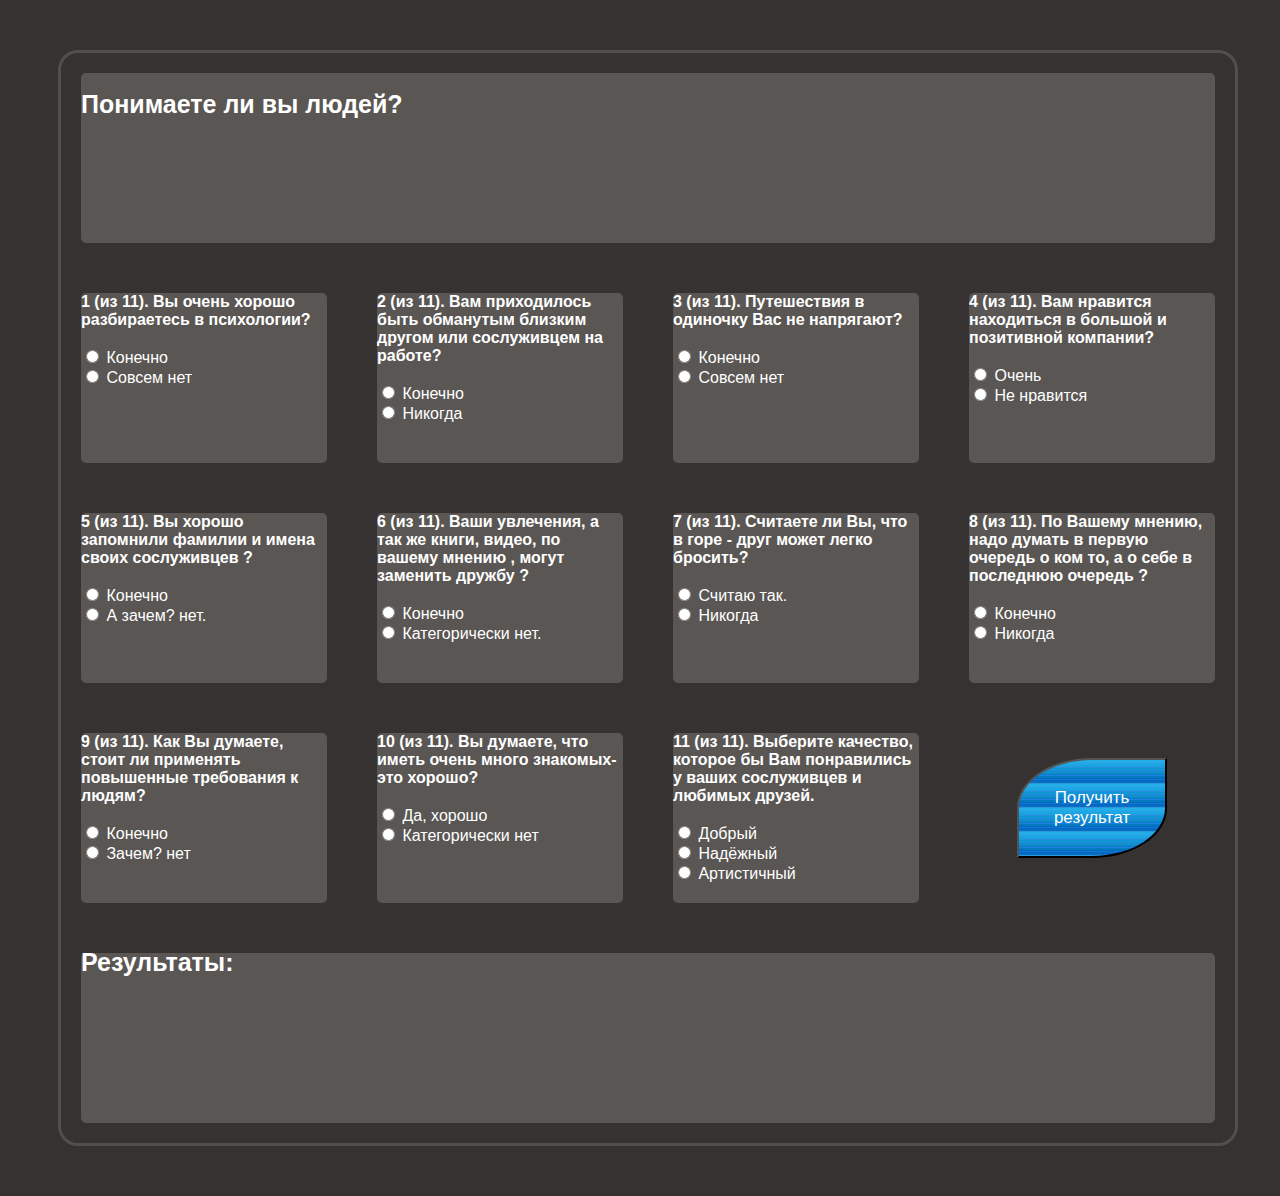
<file: test/test4.html>
<!DOCTYPE html>
<html lang="en">
<head>
    <meta charset="UTF-8">
    <title>Тест №4</title>
    <link rel="stylesheet" href="css/test.css">
    <script src="js/jquery-3.2.1.min.js"></script>
    <script src="js/test4.js"></script>
</head>
<body>
    <header>
            <div>
                <h1>Понимаете ли вы людей?</h1>
            </div>
        <div>
            <b>1 (из 11). Вы очень хорошо разбираетесь в психологии?</b>
            <br>
            <br>
            <input name="score1" value="1" type="radio">
            Конечно
            <br>
            <input name="score1" value="0" type="radio">
            Совсем нет
        </div>
        <div>
            <b>2 (из 11). Вам приходилось быть обманутым близким другом или сослуживцем на работе?</b>
            <br>
            <br>
            <input name="score2" value="1" type="radio">
            Конечно
            <br>
            <input name="score2" value="0" type="radio">
            Никогда
        </div>
        <div>
            <b>3 (из 11). Путешествия в одиночку Вас не напрягают?</b>
            <br>
            <br>
            <input name="score3" value="1" type="radio">
            Конечно
            <br>
            <input name="score3" value="0" type="radio">
            Совсем нет
        </div>
        <div>
            <b>4 (из 11). Вам нравится находиться в большой и позитивной компании?</b>
            <br>
            <br>
            <input name="score4" value="1" type="radio">
            Очень
            <br>
            <input name="score4" value="0" type="radio">
            Не нравится
        </div>
        <div>
            <b>5 (из 11). Вы хорошо запомнили фамилии и имена своих сослуживцев ? </b>
            <br>
            <br>
            <input name="score5" value="1" type="radio">
            Конечно
            <br>
            <input name="score5" value="0" type="radio">
            А зачем? нет.
        </div>
        <div>
            <b>6 (из 11). Ваши увлечения, а так же книги, видео, по вашему мнению , могут заменить дружбу ?</b>
            <br>
            <br>
            <input name="score6" value="1" type="radio">
            Конечно
            <br>
            <input name="score6" value="0" type="radio">
            Категорически нет.
        </div>
        <div>
            <b>7 (из 11). Считаете ли Вы, что в горе - друг может легко бросить?</b>
            <br>
            <br>
            <input name="score7" value="1" type="radio">
            Считаю так.
            <br>
            <input name="score7" value="0" type="radio">
            Никогда
        </div>
        <div>
            <b>8 (из 11). По Вашему мнению, надо думать в первую очередь о ком то, а о себе в последнюю очередь ? </b>
            <br>
            <br>
            <input name="score8" value="1" type="radio">
            Конечно
            <br>
            <input name="score8" value="0" type="radio">
            Никогда
        </div>
        <div>
            <b>9 (из 11). Как Вы думаете, стоит ли применять повышенные требования к людям?</b>
            <br>
            <br>
            <input name="score9" value="1" type="radio">
            Конечно
            <br>
            <input name="score9" value="0" type="radio">
            Зачем? нет
        </div>
        <div>
            <b>10 (из 11). Вы думаете, что иметь очень много знакомых- это хорошо?</b>
            <br>
            <br>
            <input name="score10" value="1" type="radio">
            Да, хорошо
            <br>
            <input name="score10" value="0" type="radio">
            Категорически нет
        </div>
        <div>
            <b>11 (из 11). Выберите качество, которое бы Вам понравились у ваших сослуживцев и любимых друзей. </b>
            <br>
            <br>
            <input name="score11" value="0" type="radio">
            Добрый
            <br>
            <input name="score11" value="0" type="radio">
            Надёжный
            <br>
            <input name="score11" value="0" type="radio">
            Артистичный
        </div>
        <div class="button">
            <button class="subm">Получить результат</button>
        </div>
            <div class="answer"><h1>Результаты:</h1></div>
    </header>
</body>
</html>
</file>
<file: css/main.css>
* {
    margin: 0;
    font-family: Arial, Helvetica, sans-serif;
    width: 100%;
}
header {
    width: 100%;
    background-color: #656565;
    text-align: center;
}
header > h1 {
    font-size: 100px;
    font-weight: 300;
    padding-top: 100px;
}
header h1 > span {
    font-weight: 800;
}
.about{
    height: 900px;
    background-color: black;
}
.photo {
    width: 50%;
    height: 900px;
    float: right;
    background: url(../img/first.jpg) no-repeat;
    background-size: 100%;
}
.about_content {
    float: left;
    width: 50%;
    height: 900px;
    color: white;
}
.about_content  h1 {
    font-size: 100px;
    font-weight: 200;
    padding-top: 100px;
    text-align: center;
}
.about_content p {
    padding-top: 100px;
    font-size: 14px;
    text-align: center;
}
.divider {
    width: 200px;
    height: 2px;
    margin-top: 75px;
    background-color:   #da491c;
}
.study {
    background-color: #323232;
    width: 100%;
    height: 810px;
    background-image: url(../img/study.jpg);
    background-repeat: no-repeat;
}
.study_content h1 {
    font-size: 100px;
    color: white;
    font-weight: 200;
    padding-top: 100px;
    text-align: center;
}
.study_content {
    float: left;
    width: 50%;
}
.table {
    float: right;
    height: 810px;
    width: 50%;
}
table {
    color: white;
    font-size: 30px;
    border-collapse: collapse;
    empty-cells: hide;
    text-align: left;
}
table h1 {
    text-align: center;
}
tr, td, th{
    border-bottom: 5px solid #da491c;
    width: 100px;
}
.last
 {
    border-bottom: 0px;
}
td {
    text-align: center;
}
tr {
    height: 49px;
}
.coll1 {
    width: 50%;
}
.bads {
    width: 100%;
    height: 150px;
    background-color: #323232;
}
.bads h1 {
    padding-top: 100px;
    font-size: 100px;
    color: white;
    font-weight: 200;
    text-align: center;
}
.bad {
    height: 780px;
    width: 100%;
    background-image: url(../img/like.jpg);
    background-size: 100%
}
.hobbies {
    width: 100%;
    height: 3450px;
    background-color: #323232
}
.hobbies h1 {
    font-size: 100px;
    color: white;
    font-weight: 200;
    padding-top: 100px;
    text-align: center;
}
.left {
    width: 700px;
    height: 100%;
    float: left;
    background-image: url(../img/left.jpg);
    background-repeat: no-repeat;
    background-size: 100%;
}
.right {
    width: 700px;
    height:100%;
    float: right;
    background-image: url(../img/right.jpg);
    background-size: 100%;
}
ul {
 list-style-type: none;
}
</file>
<file: about/css/main.css>
* {
    margin: 0;
    font-family: Arial, Helvetica, sans-serif;
    width: 100%;
}
header {
    width: 100%;
    background-color: #656565;
    text-align: center;
}
header > h1 {
    font-size: 100px;
    font-weight: 300;
    padding-top: 100px;
}
header h1 > span {
    font-weight: 800;
}
.about{
    height: 900px;
    background-color: black;
}
.photo {
    width: 50%;
    height: 900px;
    float: right;
    background: url(../img/first.jpg) no-repeat;
    background-size: 100%;
}
.about_content {
    float: left;
    width: 50%;
    height: 900px;
    color: white;
    font-size: 30px;
}
.about_content  h1 {
    font-size: 100px;
    font-weight: 200;
    padding-top: 100px;
    text-align: center;
}
.about_content p {
    padding-top: 100px;
    font-size: 30px;
    text-align: center;
}
.divider {
    width: 200px;
    height: 2px;
    margin-top: 75px;
    margin-bottom: 50px;
    background-color:   #da491c;
}
.study {
    background-color: #323232;
    width: 100%;
    height: 810px;
    background-image: url(../img/study.jpg);
    background-repeat: no-repeat;
}
.study_content h1 {
    font-size: 100px;
    color: white;
    font-weight: 200;
    padding-top: 100px;
    text-align: center;
}
.study_content {
    float: left;
    width: 50%;
}
.table {
    float: right;
    height: 810px;
    width: 50%;
}
table {
    color: white;
    font-size: 30px;
    border-collapse: collapse;
    empty-cells: hide;
    text-align: left;
}
table h1 {
    text-align: center;
}
tr, td, th{
    border-bottom: 5px solid #da491c;
    width: 100px;
}
.last
 {
    border-bottom: 0px;
}
td {
    text-align: center;
}
tr {
    height: 49px;
}
.coll1 {
    width: 50%;
}
.bads {
    width: 100%;
    height: 150px;
    background-color: #323232;
}
.bads h1 {
    padding-top: 100px;
    font-size: 100px;
    color: white;
    font-weight: 200;
    text-align: center;
}
.bad {
    height: 780px;
    width: 100%;
    background-image: url(../img/like.jpg);
    background-size: 100%
}
.hobbies {
    width: 100%;
    height: 3450px;
    background-color: #323232
}
.hobbies h1 {
    font-size: 100px;
    color: white;
    font-weight: 200;
    padding-top: 100px;
    text-align: center;
}
.left {
    width: 700px;
    height: 100%;
    float: left;
    background-image: url(../img/left.jpg);
    background-repeat: no-repeat;
    background-size: 100%;
}
.right {
    width: 700px;
    height:100%;
    float: right;
    background-image: url(../img/right.jpg);
    background-size: 100%;
}
ul {
 list-style-type: none;
}
</file>
<file: ht/css/style.css>
@media (min-width: 768px){
    .navbar-nav{
       margin: 0 auto;
       table-layout: fixed;
    }
  }  
#main{
    background-image: url(../img/mountain.jpg);
    background-size: 100%;
    background-repeat: no-repeat;
    background-attachment: fixed;
    height: 1000px;
}
#top-menu {
    transition-property: margin;
    transition-duration: 0.7s;
    margin-top: 50px;
    font-size: 150%;
    height: 52px;
}
.row {
    width: inherit;
}
#top{
    background-color: #1F272D;
    height: 44px;
}
#divider {
    float: none;
    border: 2px solid black;
    width: 75%;
}
h3 {
    font-size:4em;
}
h1 {
    font-size: 8em;
}
#about-text {
    padding-top: 15%;
    color: white;
}
#top li a {
    display: block;
    margin: 30px;
    color: #fff;
    text-decoration: none;
}
.blur {
    transition-property: background-image;
    transition-duration: 0.5s;
}
</file>
<file: testoviyTest/css/main.css>
body {
    background-color: #61a9fe;
    font-family: Arial, Helvetica, sans-serif;
}
.question {
    background-color: white;
    width: 50%;
    margin: 20px auto;
    border-radius: 5px;
    padding-top: 5px;
    padding-bottom: 5px;
    box-shadow: 2px 2px 20px rgba(0,0,0,0.5);
}

.subm{
    width: 30%;
    height: 50px;
    margin: 20px;
    margin-left: 35%;
    border-radius: 5px;
    border-bottom-left-radius: 50px;
    border-bottom-right-radius: 50px;
    padding-top: 5px;
    padding-left: 5px;
    padding-bottom: 5px;
    box-shadow: 2px 2px 20px rgba(0,0,0,0.5);
    font-weight: 800;
}

.subm:hover {
    box-shadow: 2px 2px 20px rgba(255, 255, 255, 0.17);
}

p {
    margin: 5px;
}

h4 {
    margin-left: 15px;
}
h3{
    margin-left: 15px;
}
pre {
    margin-left: 10px;
}

#answer {
    text-align: center;
    visibility: hidden;
    background-color: white;
    width: 50%;
    margin: 20px auto;
    border-radius: 5px;
    padding-top: 5px;
    padding-bottom: 5px;
    box-shadow: 2px 2px 20px rgba(0,0,0,0.5);
}
</file>
<file: about/psd/Salem PSD Template/Documentation/assets/css/documenter_style.css>
/*!
 * Documenter 2.0
 * http://rxa.li/documenter
 *
 * Copyright 2011, Xaver Birsak
 * http://revaxarts.com
 *
 */
html,body,div,span,applet,object,iframe,h1,h2,h3,h4,h5,h6,p,blockquote,a,abbr,acronym,address,big,cite,code,del,dfn,em,font,img,ins,kbd,q,s,samp,small,strike,strong,sub,sup,tt,var,dl,dt,dd,ol,ul,li,fieldset,form,label,legend,table,caption,tbody,tfoot,thead,tr,th,td{
	margin:0;
	padding:0;
	border:0;
	outline:0;
	font-weight:inherit;
	font-style:inherit;
	font-size:100%;
	font-family:inherit;
	vertical-align:baseline;
}
html { 
	font-size:101%;
	font-family:Arial,verdana,arial,sans-serif;
	font-size:12px;
	-webkit-text-size-adjust:none;
	color:#6F6F6F;
	background-color:#efefef;
}
body{
	min-height:100%;
	height:auto;
	width:100%;
}
footer, header, section {
	display:block;
}
a{ color:#6F6F6F; text-decoration:none; cursor:pointer; }
a:hover { text-decoration:underline }
p, ul, ol{
	margin:18px 0;
	line-height:1.5em;
}
li{
	list-style:none;
}
li.placeholder{
	height:70px;
	width:100%;
	font-size:16px;
}
hr { 
	display:block;
	height:0px;
	line-height:0px;
	border:0;
	border-top:1px solid #ddd;
	border-bottom:1px solid #aaa;
	margin:16px 0;
	padding:0;
	clear:both;
	float:none;
}
hr.notop{
	margin-top:0;
}
strong{
	font-weight:700;
}
#documenter_buttons{
	position:absolute;
	right:10px;
	margin-top:-30px;
}
.btn{
	cursor:pointer;
	width:auto;
	padding:7px 7px 8px;
	border-radius:3px;
	border:1px solid #ccc;
}
.btn:hover{
	border:1px solid #B1B4B0;
	box-shadow:0px 2px 2px rgba(0,0,0,0.1);
	-moz-box-shadow:0px 2px 2px rgba(0,0,0,0.1);
	-webkit-box-shadow:0px 2px 2px rgba(0,0,0,0.1);
	text-decoration:none;
}
.btn:active{
	border:1px solid #B1B4B0;
	box-shadow:inset 0px 2px 2px rgba(0,0,0,0.1);
	-moz-box-shadow:inset 0px 2px 2px rgba(0,0,0,0.1);
	-webkit-box-shadow:inset 0px 2px 2px rgba(0,0,0,0.1);
	background-color:#eee;
}

#documenter_content{
	position:absolute;
	right:18px;
	left:218px;
	padding-left:10px;
	padding-bottom:800px;
	min-height:100%;
	height:auto;
	z-index:1;
}
#documenter_sidebar{
	-moz-box-shadow:0 0 6px rgba(3,3,3,0.6);
	-webkit-box-shadow:0 0 6px rgba(3,3,3,0.6);
	box-shadow:0 0 6px rgba(3,3,3,0.6);
	position:fixed;
	left:0;
	width:200px;
	height:100%;
	min-height:100%;
	z-index:100;
}
#documenter_sidebar a{
	position:relative;
	z-index:100;
}
img{
	border:0;
}
#documenter_copyright{
	position:absolute;
	bottom:10px;
	font-size:10px;
	right:15px;
	width:200px;
	text-align:right;
	z-index:1
}
noscript{
	display:block;
	position:absolute;
	top:238px;
	margin:0 auto;
	width:800px;
	bottom:0;
	z-index:20;
}
noscript p{
	width:800px;
	font-size:20px;
	padding-top:20px;
	margin:0 auto;
	color:#4D4D4D;
}
.small{
	font-size:10px;
	letter-spacing:0;
}

/*----------------------------------------------------------------------*/
/* Sidebar
/*----------------------------------------------------------------------*/

#documenter_sidebar #documenter_logo{
	display:block;
	height:20%;
	max-height:200px;
	min-height:70px;
	width:200px;
	background-position:center center;
	background-repeat:no-repeat;
}
#documenter_sidebar ul{
	font-size:12px;
	font-weight:700;
	min-height:150px;
	height:75%;
	overflow:auto;
}

#documenter_sidebar ul li{
	text-align:right;
	padding:0;
}
#documenter_sidebar ul a{
	display:block;
	border-top:1px solid #ddd;
	border-bottom:1px solid #aaa;
	padding:6px 15px 7px 0;
	text-align:right;
}
#documenter_sidebar ul a:hover,#documenter_sidebar ul a.current{
	-webkit-text-shadow:none;
	-moz-text-shadow:none;
	text-shadow:none;
	text-decoration:none;
}
#documenter_sidebar ul li ul{
	border-top:0;
	font-size:10px;
	min-height:10px;
	height:auto;
	overflow:auto;
	margin:0;
	display:none;
}
#documenter_sidebar ul li ul li a{
	display:block;
	padding:4px 15px 5px 0;
	text-align:right;
}

/*----------------------------------------------------------------------*/
/* Content
/*----------------------------------------------------------------------*/

#documenter_cover{
	position:relative;
	height:800px;
	padding-top:200px !important;
}
#documenter_cover li{
	list-style:none !important;
	margin-left:0 !important;
}
#documenter_cover p{
	width:500px;
}
#documenter_content section{
	padding-top:70px;
}
#documenter_content h1{
	font-size:30px;
	font-weight:700;
}
#documenter_content h2{
	font-size:20px;
	margin-bottom:18px;
	font-weight:100;
}
#documenter_content h3{
	font-size:26px;
	margin:18px 0 0;
	font-weight:100;
}
#documenter_content h4{
	font-size:20px;
	margin:18px 0;
	font-weight:100;
}
#documenter_content h5{
	font-size:16px;
	margin:18px 0;
	font-weight:100;
}
#documenter_content h6{
	font-size:14px;
	margin:18px 0;
	font-weight:100;
}
#documenter_content p{
	margin:18px 0;
}
#documenter_content ol li{
	list-style:decimal;
	margin-left:36px;
}
#documenter_content ul li{
	list-style:square;
	margin-left:36px;
}
#documenter_content dl{
}
#documenter_content dl dt{
	padding-top:12px;
	font-weight:700;
	font-size:14px;
}
#documenter_content dl dd{
	padding-top:3px;
	margin-left:18px;
}
#documenter_content table{
	border-collapse:collapse;
}
#documenter_content table th{
	font-weight:700;
}
#documenter_content table th, #documenter_content table td{
	padding:3px;
	text-align:left;
}
#documenter_content code{
	font-family:"Courier New", Courier, monospace;
	font-size:12px;
}
#documenter_content .warning{
	padding:10px 10px 10px 30px;
	border:1px solid #D5D458;
	background-color:#F0FEB1;
	background-image:url(img/warning.png);
	background-repeat:no-repeat;
	background-position: 8px 11px;
}
#documenter_content .info{
	padding:10px 10px 10px 30px;
	border:1px solid #6AB3FF;
	background-color:#A3D0FF;
	background-image:url(img/info.png);
	background-repeat:no-repeat;
	background-position: 8px 11px;
}
#documenter_content div.alert {
  padding: 8px 35px 8px 14px;
  text-shadow: 0 1px 0 rgba(255, 255, 255, 0.5);
  background-color: #fcf8e3;
  border: 1px solid #fbeed5;
  -webkit-border-radius: 4px;
  -moz-border-radius: 4px;
  border-radius: 4px;
}
#documenter_content div.alert-success,#documenter_content  div.alert-success div.alert-heading {
  color: #468847;
}
#documenter_content div.alert-danger,#documenter_content  div.alert-error {
  background-color: #f2dede;
  border-color: #eed3d7;
}
#documenter_content div.alert-danger,
#documenter_content div.alert-error,
#documenter_content div.alert-danger div.alert-heading,
#documenter_content div.alert-error div.alert-heading {
  color: #b94a48;
}
#documenter_content div.alert-info {
  background-color: #d9edf7;
  border-color: #bce8f1;
}
#documenter_content div.alert-info,#documenter_content  div.alert-info div.alert-heading {
  color: #3a87ad;
}
#documenter_content div.alert-block {
  padding-top: 14px;
  padding-bottom: 14px;
}
#documenter_content div.alert-block > p,#documenter_content  div.alert-block > ul {
  margin-bottom: 0;
}
#documenter_content div.alert-block p + p {
  margin-top: 5px;
}





/*----------------------------------------------------------------------*/
/* Print Styles
/*----------------------------------------------------------------------*/

@media print {
	 * { background: transparent !important; color: black !important; text-shadow: none !important; filter:none !important;
	-ms-filter: none !important; } /* Black prints faster: sanbeiji.com/archives/953 */
	a, a:visited { color: #444 !important; text-decoration: underline; }
	a[href]:after { content: " (" attr(href) ")"; }
	abbr[title]:after { content: " (" attr(title) ")"; }
	.ir a:after, a[href^="javascript:"]:after, a[href^="#"]:after { content: ""; }  /* Don't show links for images, or javascript/internal links */
	pre, blockquote { border: 1px solid #999; page-break-inside: avoid; }
	thead { display: table-header-group; } /* css-discuss.incutio.com/wiki/Printing_Tables */
	tr, img { page-break-inside: avoid; }
	@page { margin: 0.5cm; }
	p, h2, h3 { orphans: 3; widows: 3; }
	h2, h3{ page-break-after: avoid; }
	hr { border-top:1px solid #000 !important;border-bottom:0 !important; }
	
	#documenter_sidebar{
		-moz-box-shadow:none;
		-webkit-box-shadow:none;
		box-shadow:none;
		position:absolute;
		left:10px;
		top:0;
		width:100%;
		margin-top:500px;
	}
	#documenter_sidebar ul:before { content: "Table of Contents"; }
	
	#documenter_sidebar ul{
		border:0 !important;
	}
	#documenter_sidebar ul li{
		border:0 !important;
		text-align:left;
	}
	#documenter_sidebar ul li a{
		border:0 !important;
		text-align:left;
		padding:4px;
	}
	#documenter_sidebar ul li a:hover{
		border:0 !important;
	}
	#documenter_sidebar #documenter_logo{
		display:none;
	}
	#documenter_sidebar #documenter_copyright{
		display:none;
	}
	#documenter_content{
		left:10px;
	}
	#documenter_cover{
		margin-bottom:300px;
	}
	#documenter_content .warning{
		background-image:url(img/warning.png) !important;
		background-repeat:no-repeat !important;
		background-position: 8px 11px !important;
	}
	#documenter_content .info{
		background-image:url(img/info.png) !important;
		background-repeat:no-repeat !important;
		background-position: 8px 11px !important;
	}
}
</file>
<file: about/psd/Salem PSD Template/Documentation/assets/js/google-code-prettify/prettify.css>
.com { color: #93a1a1; }
.lit { color: #195f91; }
.pun, .opn, .clo { color: #93a1a1; }
.fun { color: #dc322f; }
.str, .atv { color: #D14; }
.kwd, .linenums .tag { color: #1e347b; }
.typ, .atn, .dec, .var { color: teal; }
.pln { color: #48484c; }

.prettyprint {
  padding: 8px;
  background-color: #f7f7f9;
  border: 1px solid #e1e1e8;
}
.prettyprint.linenums {
  -webkit-box-shadow: inset 40px 0 0 #fbfbfc, inset 41px 0 0 #ececf0;
     -moz-box-shadow: inset 40px 0 0 #fbfbfc, inset 41px 0 0 #ececf0;
          box-shadow: inset 40px 0 0 #fbfbfc, inset 41px 0 0 #ececf0;
}

/* Specify class=linenums on a pre to get line numbering */
ol.linenums {
  margin: 0 0 0 33px; /* IE indents via margin-left */
} 
ol.linenums li {
  padding-left: 12px;
  color: #bebec5;
  line-height: 18px;
  text-shadow: 0 1px 0 #fff;
}
</file>
<file: css/test.css>
body{
    width: 100vw;
    background-color: #363231;
    position: relative;
    color: white;
    font-family: Arial, Helvetica, sans-serif;
}
body > h1 {
    text-transform: uppercase;
    font-size: 25px;
    position: absolute;
    font-weight: bold;
    left: 9.3%;
    top: 1%;
}
div {
    background-color: #5a5653;
}
header {
    display: grid;
    padding: 20px;
    margin: 50px;
    border: 3px solid #524e4d;
    border-radius: 20px;
    display: grid;
    grid-template-columns: repeat(auto-fill, minmax(150px, 1fr));
    grid-auto-rows: minmax(170px, auto);
    grid-gap: 50px;
}
header div:last-child {
    grid-column: 1 / -1;
}
header div:last-child h1 {
    margin-top: -5px;
    font-size: 25px;
}
header div:first-child {
    grid-column: 1 / -1;
}
header div:first-child h1 {
    font-size: 25px;
}
.subm {
    background-image: url(../img/btn.jpg);
    border-top-left-radius: 50%;
    border-bottom-right-radius: 50%;
    font-size: 17px;
    color: white;
    height: 100px;
    width: 150px;
    margin-top: 25px;
}
.button {
    text-align: center;
    background-color: #363231;
}
</file>
<file: test/css/test.css>
body{
    width: 100vw;
    background-color: #363231;
    position: relative;
    color: white;
    font-family: Arial, Helvetica, sans-serif;
}
body > h1 {
    text-transform: uppercase;
    font-size: 25px;
    position: absolute;
    font-weight: bold;
    left: 9.3%;
    top: 1%;
}
div {
    background-color: #5a5653;
    border-radius: 5px;
}
header {
    display: grid;
    padding: 20px;
    margin: 50px;
    border: 3px solid #524e4d;
    border-radius: 20px;
    display: grid;
    grid-template-columns: repeat(auto-fill, minmax(200px, 1fr));
    grid-auto-rows: minmax(170px, auto);
    grid-gap: 50px;
}
header div:last-child {
    grid-column: 1 / -1;
}
header div:last-child h1 {
    margin-top: -5px;
    font-size: 25px;
}
header div:first-child {
    grid-column: 1 / -1;
}
header div:first-child h1 {
    font-size: 25px;
}
.subm {
    background-image: url(../img/btn.jpg);
    border-top-left-radius: 50%;
    border-bottom-right-radius: 50%;
    font-size: 17px;
    color: white;
    height: 100px;
    width: 150px;
    margin-top: 25px;
}
.button {
    text-align: center;
    background-color: #363231;
}
</file>
